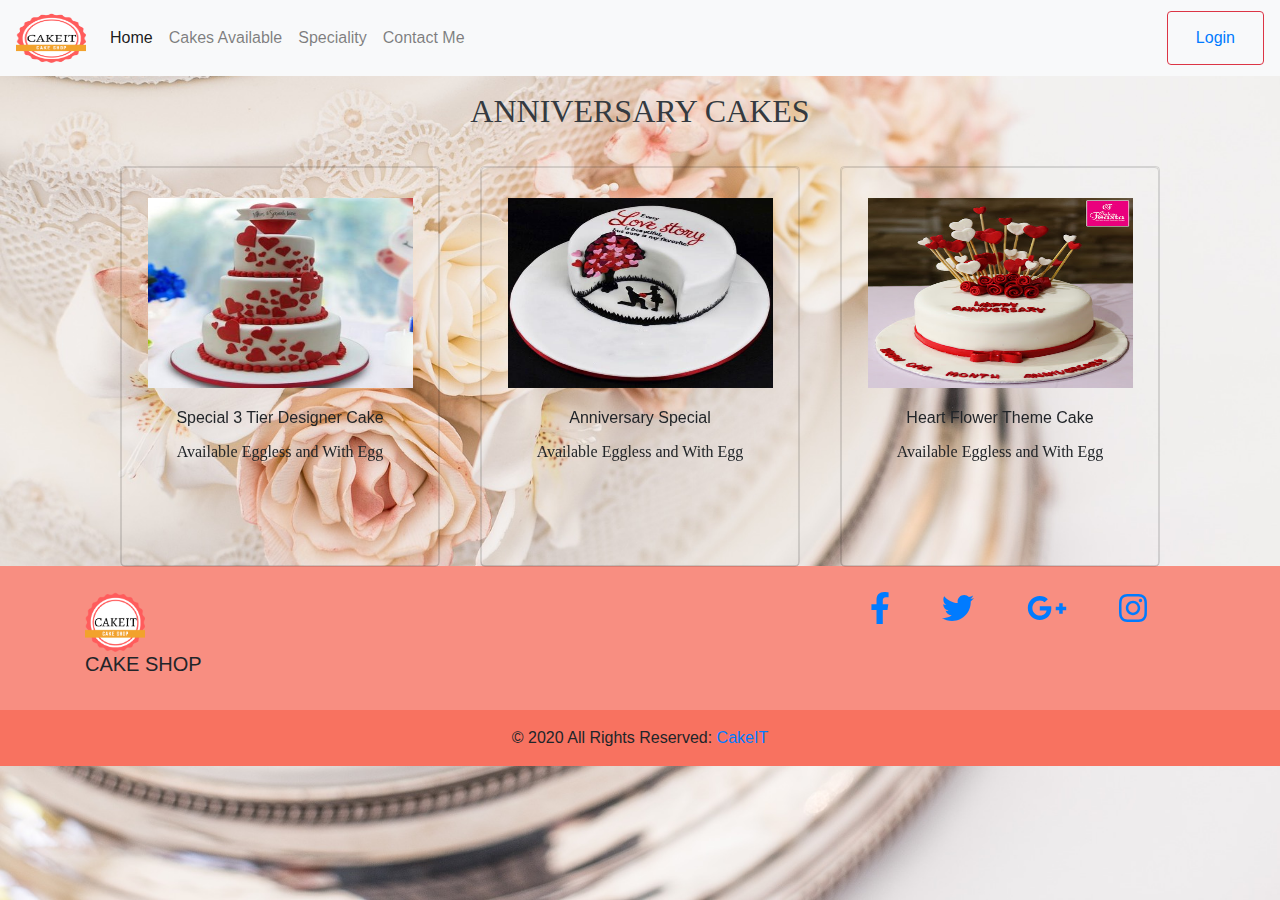
<file: Aniversary.html>
<!doctype html>
<head>
    <title>
     Cakes Available
    </title>
    <link rel="stylesheet" href="css/bootstrap.min.css">
        <link href="style.css" rel="stylesheet">
        <script src="js/jquery.js"></script>
        <script src="js/bootstrap.min.js"></script>
        <script src="js/all.min.js"></script>
        
</head>
<body>
  <div>
    <nav class="navbar navbar-expand-lg navbar-light bg-light m-auto  ">
        
            <a class="navbar-brand" href="#">
             <img src="logo.png" alt="Logo" style="height:50px; width: 70px;">
           </a>
           
        
        <button class="navbar-toggler" type="button" data-toggle="collapse" data-target="#navbarSupportedContent" aria-controls="navbarSupportedContent" aria-expanded="false" aria-label="Toggle navigation">
          <span class="navbar-toggler-icon"></span>
        </button>
      
        <div class="collapse navbar-collapse" id="navbarSupportedContent">
          <ul class="navbar-nav mr-auto">
            <li class="nav-item active">
              <a class="nav-link" href="index.html">Home <span class="sr-only">(current)</span></a>
            </li>
            
            <li class="nav-item">
            <div class="dropdown">
              <button class="dropbtn"><a class="nav-link" href="Cakes Available.html">Cakes Available</a></button>
             
              <div class="dropdown-content">
              
                <button class="dropbtn"><a class="nav" href="Cakes Available.html">Cakes Flavor</a></button>
                <ul>
                <a href="BlackForest.html">Black Forest</a>
                <a href="Ultimate Chocolate.html">Simple Chocolate</a>
                <a href="Rainbow.html">Rainbow Cake</a>
                <a href="Cupcakes.html">Cupcake</a>
                <a href="Floral.html">Floral Cake</a>
                <a href="Cakes.html">Cakes</a>
              </ul>
        
              <button class="dropbtn"><a class="nav" href="Cakes Available.html">Occasion</a></button>
              <ul>
                <a href="Birthday.html">Birthday</a>
                <a href="Aniversary.html">Anniversary</a>
                <a href="congratulation.html">Congratulations</a>
              </ul>
             
              </div>

            
          </div>
            </li>
            <li class="nav-item">
                <a class="nav-link" href="speciality.html">Speciality</a>
              </li>
              <li class="nav-item ">
                <a class="nav-link" href="contactme.html">Contact Me <span class="sr-only">(current)</span></a>
              </li>
              
            
            
          </ul>
          <form class="form-inline my-2 my-lg-0">
            
            <button class="btn btn-outline-danger my-2 my-sm-0" > <a class="nav-link" href="login.html">Login</a></button>
          </form>
        </div>
        
      </nav>
      
</div>
<h2 class="text-center  text-dark mt-3"><p>ANNIVERSARY CAKES</p></h2>
    <div class="Our_container">
      <div class="row">
          <div class="card-deck">

            <div class="col-md-4 col-sm-6 col-xs-12">
              <div class="card">
                <div class="card-inner">
                  <div class="card-front">
                    <img class="Our_card-img-top" src="cake/Anniversary/3 Tier Designer Cake.jpg"  width="265" height="190" alt="...">
                      <div class="card-body">
                        <h5 class="card-title">Special 3 Tier Designer Cake</h5>
                        <p class="card-text"> Available Eggless and With Egg</p><br>
                      </div>
                  </div>

                  <div class="card-back">
                    <img class="Our_card-img-top" src="cake/Anniversary/3 Tier Designer Cake.jpg"  width="265" height="190" alt="...">
                      <div class="card-body">
                        <h5 class="card-title">Special 3 Tier Designer Cake</h5>
                        <p class="card-text">Eggless:Rs.750<br>
                          With Egg:Rs.800
                        </p>
                      <div class="center"><button type="button" class="btn btn-primary">Order Now</button></div>
                      </div>
                  </div>
                </div> 
              </div> 
            </div>

              
            <div class="col-md-4 col-sm-6 col-xs-12">
              <div class="card">
                <div class="card-inner">
                  <div class="card-front">
                    <img class="Our_card-img-top" src="cake/Anniversary/Anniversary Special.jpg"  width="265" height="190" alt="...">
                      <div class="card-body">
                        <h5 class="card-title">Anniversary Special</h5>
                        <p class="card-text">Available Eggless and With Egg</p><br>
                      </div>
                  </div>

                  <div class="card-back">
                    <img class="Our_card-img-top" src="cake/Anniversary/Anniversary Special.jpg"  width="265" height="190" alt="...">
                      <div class="card-body">
                        <h5 class="card-title">Anniversary Special</h5>
                        <p class="card-text">Eggless:Rs.650<br>
                            With Egg:Rs.700
                        </p>
                      <div class="center"><button type="button" class="btn btn-primary">Order Now</button></div>
                      </div>
                  </div>
                </div> 
              </div> 
            </div>

            
            <div class="col-md-4 col-sm-6 col-xs-12">
                <div class="card">
                  <div class="card-inner">
                    <div class="card-front">
                      <img class="Our_card-img-top" src="cake/Anniversary/Heart Flower Theme Cake.jpg"  width="265" height="190"  alt="...">
                        <div class="card-body">
                          <h5 class="card-title">Heart Flower Theme Cake</h5>
                          <p class="card-text">Available Eggless and With Egg</p><br>
                        </div>
                    </div>
  
                    <div class="card-back">
                      <img class="Our_card-img-top" src="cake/Anniversary/Heart Flower Theme Cake.jpg"  width="265" height="190" alt="...">
                        <div class="card-body">
                          <h5 class="card-title">Heart Flower Theme Caket</h5>
                          <p class="card-text">Eggless:Rs.650<br>
                              With Egg:Rs.700
                          </p>
                        <div class="center"><button type="button" class="btn btn-primary">Order Now</button></div>
                        </div>
                    </div>
                  </div> 
                </div> 
              </div>
  
        
            
          </div>   
      </div>
      </div>






      <footer class="page-footer font-small cyan darken-3" style="background-color:rgb(248, 142, 129);">

  
        <div class="container">
          <div class="row">
            
            <div class="column">
            <div class="col-md-12 py-3">
              <img src="logo.png" width="60px" height="60px"><br>
              <h5>CAKE SHOP</h5>
            </div>
            </div>
            <div class="column">
            <div class="col-md-12 py-3">
              
              <div class="float-right">
      
               
                <a class="fb-ic">
                 
                  <a href="https://www.facebook.com/"><i class="fab fa-facebook-f fa-lg white-text mr-md-5 mr-3 fa-2x"> </i></a>
                </a>
                
                <a class="tw-ic">
                <a href="https://twitter.com/"><i class="fab fa-twitter fa-lg white-text mr-md-5 mr-3 fa-2x"> </i></a>
                </a>
                
                <a class="gplus-ic">
                 <a href="https://google.com"><i class="fab fa-google-plus-g fa-lg white-text mr-md-5 mr-3 fa-2x"> </i></a>
                </a>
                
               
                <a class="ins-ic">
                  <a href="https://www.instagram.com/"><i class="fab fa-instagram fa-lg white-text mr-md-5 mr-3 fa-2x"> </i></a>
                </a>
                
              </div>
            </div>
          </div>
          
        </div>
        </div>
        
      <div style="background-color: rgb(248, 114, 96);">
        
        <div class="footer-copyright text-center py-3">© 2020 All Rights Reserved:
          <a href="index.html">CakeIT</a>
        </div>
        
      </div>
      </footer>
      
      
      </body>
      </html>
</file>
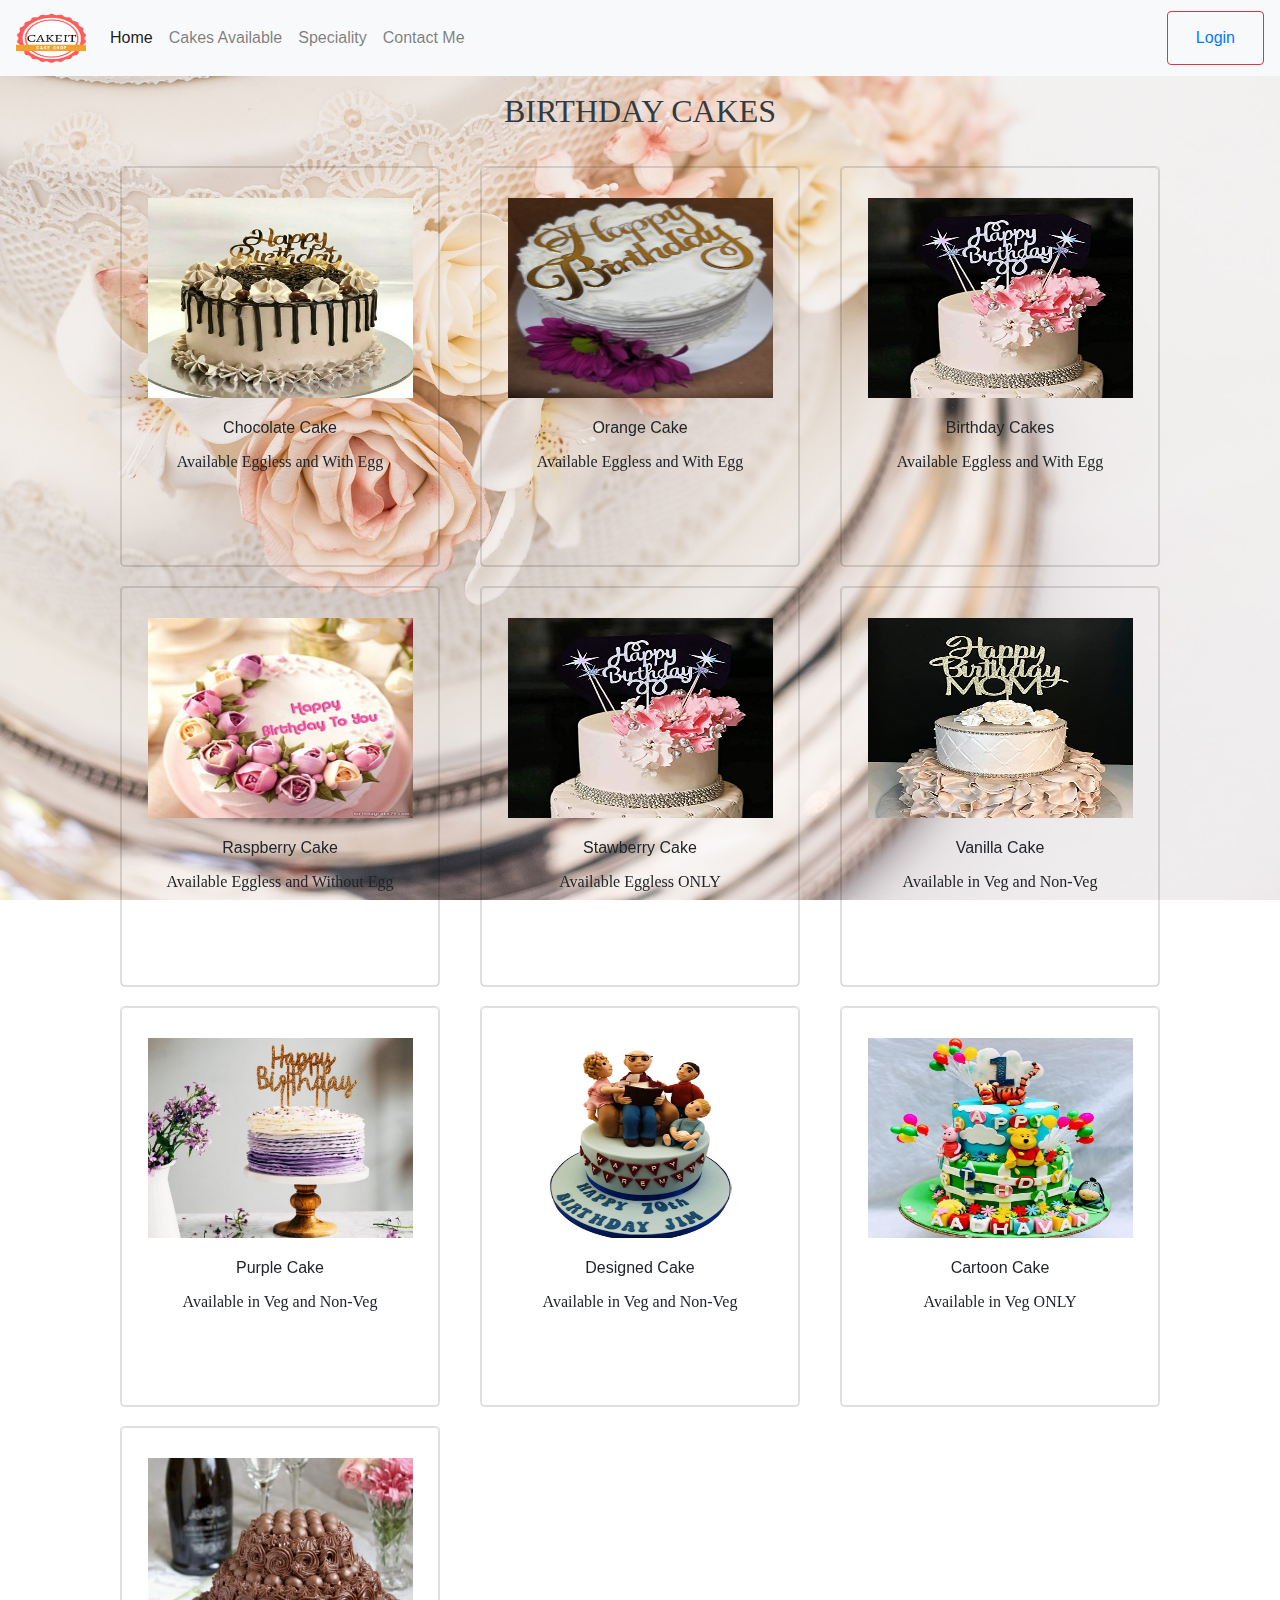
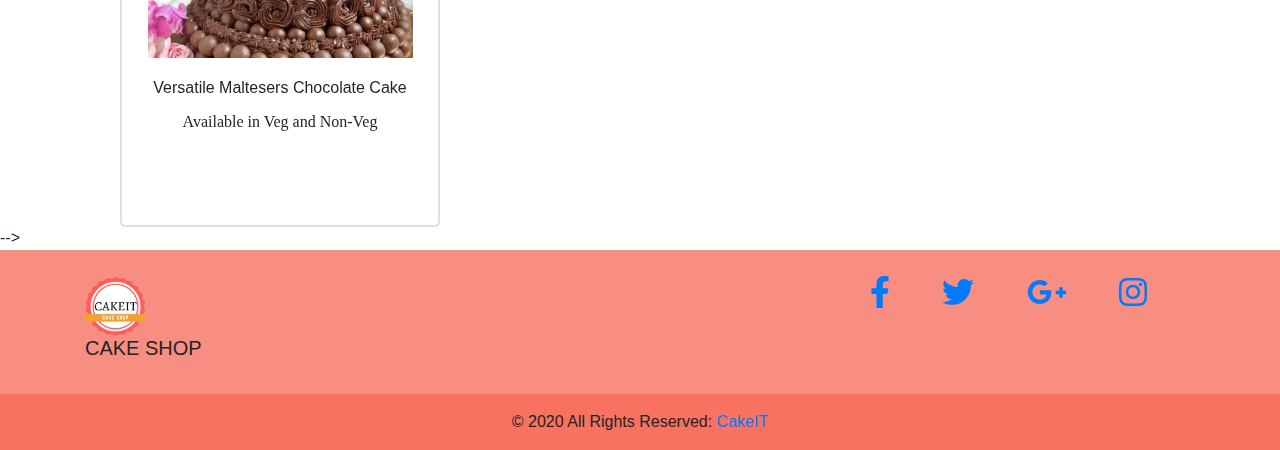
<file: Birthday.html>
<!doctype html>
<head>
    <title>
     Cakes Available
    </title>
    <link rel="stylesheet" href="css/bootstrap.min.css">
        <link href="style.css" rel="stylesheet">
        <script src="js/jquery.js"></script>
        <script src="js/bootstrap.min.js"></script>
        <script src="js/all.min.js"></script>
        
</head>
<body>
  <div>
    <nav class="navbar navbar-expand-lg navbar-light bg-light m-auto  ">
        
            <a class="navbar-brand" href="#">
             <img src="logo.png" alt="Logo" style="height:50px; width: 70px;">
           </a>
           
        
        <button class="navbar-toggler" type="button" data-toggle="collapse" data-target="#navbarSupportedContent" aria-controls="navbarSupportedContent" aria-expanded="false" aria-label="Toggle navigation">
          <span class="navbar-toggler-icon"></span>
        </button>
      
        <div class="collapse navbar-collapse" id="navbarSupportedContent">
          <ul class="navbar-nav mr-auto">
            <li class="nav-item active">
              <a class="nav-link" href="index.html">Home <span class="sr-only">(current)</span></a>
            </li>
            
            <li class="nav-item">
            <div class="dropdown">
              <button class="dropbtn"><a class="nav-link" href="Cakes Available.html">Cakes Available</a></button>
             
              <div class="dropdown-content">
              
                <button class="dropbtn"><a class="nav" href="Cakes Available.html">Cakes Flavor</a></button>
                <ul>
                <a href="BlackForest.html">Black Forest</a>
                <a href="Ultimate Chocolate.html">Simple Chocolate</a>
                <a href="Rainbow.html">Rainbow Cake</a>
                <a href="Cupcakes.html">Cupcake</a>
                <a href="Floral.html">Floral Cake</a>
                <a href="Cakes.html">Cakes</a>
              </ul>
        
              <button class="dropbtn"><a class="nav" href="Cakes Available.html">Occasion</a></button>
              <ul>
                <a href="Birthday.html">Birthday</a>
                <a href="Aniversary.html">Anniversary</a>
                <a href="congratulation.html">Congratulations</a>
              </ul>
             
              </div>

            
          </div>
            </li>
            <li class="nav-item">
                <a class="nav-link" href="speciality.html">Speciality</a>
              </li>
              <li class="nav-item ">
                <a class="nav-link" href="contactme.html">Contact Me <span class="sr-only">(current)</span></a>
              </li>
              
            
            
          </ul>
          <form class="form-inline my-2 my-lg-0">
            
            <button class="btn btn-outline-danger my-2 my-sm-0" > <a class="nav-link" href="login.html">Login</a></button>
          </form>
        </div>
        
      </nav>
      
</div>
<h2 class="text-center  text-dark mt-3"><p>BIRTHDAY CAKES</p></h2>
    <div class="Our_container">
      <div class="row">
          <div class="card-deck">

            <div class="col-md-4 col-sm-6 col-xs-12">
              <div class="card">
                <div class="card-inner">
                  <div class="card-front">
                    <img class="Our_card-img-top" src="cake/Birthday/b2.jpg"  width="265" height="200" alt="...">
                      <div class="card-body">
                        <h5 class="card-title">Chocolate Cake</h5>
                        <p class="card-text"> Available Eggless and With Egg</p><br>
                      </div>
                  </div>

                  <div class="card-back">
                    <img class="Our_card-img-top" src="cake/Birthday/b2.jpg"  width="265" height="200" alt="...">
                      <div class="card-body">
                        <h5 class="card-title">Chocolate Cake</h5>
                        <p class="card-text">Eggless:Rs.750<br>
                          With Egg:Rs.800
                        </p>
                      <div class="center"><button type="button" class="btn btn-primary">Order Now</button></div>
                      </div>
                  </div>
                </div> 
              </div> 
            </div>

              
            <div class="col-md-4 col-sm-6 col-xs-12">
              <div class="card">
                <div class="card-inner">
                  <div class="card-front">
                    <img class="Our_card-img-top" src="cake/Birthday/b3.jpg"  width="265" height="200"  alt="...">
                      <div class="card-body">
                        <h5 class="card-title">Orange Cake</h5>
                        <p class="card-text">Available Eggless and With Egg</p><br>
                      </div>
                  </div>

                  <div class="card-back">
                    <img class="Our_card-img-top" src="cake/Birthday/b3.jpg"  width="265" height="200"  alt="...">
                      <div class="card-body">
                        <h5 class="card-title">Orange Cake</h5>
                        <p class="card-text">Eggless:Rs.650<br>
                            With Egg:Rs.700
                        </p>
                      <div class="center"><button type="button" class="btn btn-primary">Order Now</button></div>
                      </div>
                  </div>
                </div> 
              </div> 
            </div>

            
            <div class="col-md-4 col-sm-6 col-xs-12">
                <div class="card">
                  <div class="card-inner">
                    <div class="card-front">
                      <img class="Our_card-img-top" src="cake/Birthday/b4.jpg"  width="265" height="200"  alt="...">
                        <div class="card-body">
                          <h5 class="card-title"> Birthday Cakes</h5>
                          <p class="card-text">Available Eggless and With Egg</p><br>
                        </div>
                    </div>
  
                    <div class="card-back">
                      <img class="Our_card-img-top" src="cake/Birthday/b4.jpg"  width="265" height="200" alt="...">
                        <div class="card-body">
                          <h5 class="card-title">Birthday Cake</h5>
                          <p class="card-text">Eggless:Rs.75<br>
                              With Egg:Rs.90
                          </p>
                        <div class="center"><button type="button" class="btn btn-primary">Order Now</button></div>
                        </div>
                    </div>
                  </div> 
                </div> 
              </div>
  
        
            <div class="col-md-4 col-sm-6 col-xs-12">
              <div class="card">
                <div class="card-inner">
                  <div class="card-front">
                    <img class="Our_card-img-top" src="cake/Birthday/b1.jpg"  width="265" height="200" alt="...">
                      <div class="card-body">
                        <h5 class="card-title">Raspberry Cake</h5>
                        <p class="card-text">Available Eggless and Without Egg</p><br>
                      </div>
                  </div>

                  <div class="card-back">
                    <img class="Our_card-img-top" src="cake/Birthday/b1.jpg"  width="265" height="200" alt="...">
                      <div class="card-body">
                        <h5 class="card-title">Raspberry Cake</h5>
                        <h5 class="card-title"></h5>
                        <p class="card-text">Eggless:Rs.650<br>
                            With Egg:Rs.700
                        </p>          
                        <div class="center"><button type="button" class="btn btn-primary">Order Now</button></div>
                      </div>
                  </div>
                </div> 
              </div> 
            </div>
        


            <div class="col-md-4 col-sm-6 col-xs-12">
              <div class="card">
                <div class="card-inner">
                  <div class="card-front">
                    <img class="Our_card-img-top" src="cake/Birthday/b4.jpg"  width="265" height="200" alt="...">
                      <div class="card-body">
                        <h5 class="card-title">Stawberry Cake</h5>
                        <p class="card-text">Available Eggless ONLY</p><br>
                      </div>
                  </div>

                  <div class="card-back">
                    <img class="Our_card-img-top" src="cake/Birthday/b4.jpg"  width="265" height="200"  alt="...">
                      <div class="card-body">
                        <h5 class="card-title">Strawberry Cake</h5>
                        <h5 class="card-title"></h5>
                        <p class="card-text">Eggless:Rs.650<br>
                            Without Egg:NOT Available
                        </p>                      
                        <div class="center"><button type="button" class="btn btn-primary">Order Now</button></div>
                      </div>
                  </div>
                </div> 
              </div> 
            </div>
        


            <div class="col-md-4 col-sm-6 col-xs-12">
              <div class="card">
                <div class="card-inner">
                  <div class="card-front">
                    <img class="Our_card-img-top" src="cake/Birthday/b5.jpg"  width="265" height="200" alt="...">
                      <div class="card-body">
                        <h5 class="card-title">Vanilla Cake</h5>
                        <p class="card-text">Available in Veg and Non-Veg</p><br>
                      </div>
                  </div>

                  <div class="card-back">
                    <img class="Our_card-img-top" src="cake/Birthday/b5.jpg"  width="265" height="200"  alt="...">
                      <div class="card-body">
                        <h5 class="card-title">Vanilla Cake</h5>
                        <h5 class="card-title"></h5>
                        <p class="card-text">Veg:Rs.650<br>
                            Non-Veg:Rs.700
                        </p>                      
                        <div class="center"><button type="button" class="btn btn-primary">Order Now</button></div>
                      </div>
                  </div>
                </div> 
              </div> 
            </div>
        


            <div class="col-md-4 col-sm-6 col-xs-12">
              <div class="card">
                <div class="card-inner">
                  <div class="card-front">
                    <img class="Our_card-img-top" src="cake/Birthday/b6.jpg"  width="265" height="200" alt="...">
                      <div class="card-body">
                        <h5 class="card-title">Purple Cake</h5>
                        <p class="card-text">Available in Veg and Non-Veg</p><br>
                      </div>
                  </div>

                  <div class="card-back">
                    <img class="Our_card-img-top" src="cake/Birthday/b6.jpg"  width="265" height="200" alt="...">
                      <div class="card-body">
                        <h5 class="card-title">Purple Cake</h5>
                        <h5 class="card-title"></h5>
                        <p class="card-text">Veg:Rs.655<br>
                            Non-Veg:Rs.670
                        </p>                      
                        <div class="center"><button type="button" class="btn btn-primary">Order Now</button></div>
                      </div>
                  </div>
                </div> 
              </div> 
            </div>


            <div class="col-md-4 col-sm-6 col-xs-12">
              <div class="card">
                <div class="card-inner">
                  <div class="card-front">
                    <img class="Our_card-img-top" src="cake/Birthday/b7.jpg"  width="265" height="200"  alt="...">
                      <div class="card-body">
                        <h5 class="card-title">Designed Cake</h5>
                        <p class="card-text">Available in Veg and Non-Veg</p><br>
                      </div>
                  </div>

                  <div class="card-back">
                    <img class="Our_card-img-top" src="cake/Birthday/b7.jpg"  width="265" height="200" alt="...">
                      <div class="card-body">
                        <h5 class="card-title"> Designed Cake</h5>
                        <h5 class="card-title"></h5>
                        <p class="card-text">Veg:Rs.650<br>
                            Non-Veg:Rs.700
                        </p>                     
                         <div class="center"><button type="button" class="btn btn-primary">Order Now</button></div>
                      </div>
                  </div>
                </div> 
              </div> 
            </div>



            <div class="col-md-4 col-sm-6 col-xs-12">
              <div class="card">
                <div class="card-inner">
                  <div class="card-front">
                    <img class="Our_card-img-top" src="cake/Birthday/b8.jpeg"  width="265" height="200"  alt="...">
                      <div class="card-body">
                        <h5 class="card-title">Cartoon Cake</h5>
                        <p class="card-text">Available in Veg ONLY</p><br>
                      </div>
                  </div>

                  <div class="card-back">
                    <img class="Our_card-img-top" src="cake/Birthday/b8.jpeg"  width="265" height="200" alt="...">
                      <div class="card-body">
                        <h5 class="card-title">Carteeon Cake</h5>
                        <h5 class="card-title"></h5>
                        <p class="card-text">Veg:Rs.850<br>
                            Non-Veg:NOT Available
                        </p>                      
                        <div class="center"><button type="button" class="btn btn-primary">Order Now</button></div>
                      </div>
                  </div>
                </div> 
              </div> 
            </div>





            <div class="col-md-4 col-sm-6 col-xs-12">
              <div class="card">
                <div class="card-inner">
                  <div class="card-front">
                    <img class="Our_card-img-top" src="cake/Chocolate/Versatile Maltesers Chocolate Cake.jpeg"  width="265" height="200" alt="...">
                      <div class="card-body">
                        <h5 class="card-title">Versatile Maltesers Chocolate Cake</h5>
                        <p class="card-text">Available in Veg and Non-Veg</p><br>
                      </div>
                  </div>

                  <div class="card-back">
                    <img class="Our_card-img-top" src="cake/Chocolate/Versatile Maltesers Chocolate Cake.jpeg"  width="265" height="200" alt="...">
                      <div class="card-body">
                        <h5 class="card-title">Versatile Maltesers Chocolate Cake</h5>
                        <h5 class="card-title"></h5>
                        <p class="card-text">Veg:Rs.650<br>
                            Non-Veg:Rs.700
                        </p>                      
                        <div class="center"><button type="button" class="btn btn-primary">Order Now</button></div>
                      </div>
                  </div>
                </div> 
              </div> 
            </div>



            


          </div>   
      </div>
      </div>
-->





<footer class="page-footer font-small cyan darken-3" style="background-color:rgb(248, 142, 129);">

  
  <div class="container">
    <div class="row">
      
      <div class="column">
      <div class="col-md-12 py-3">
        <img src="logo.png" width="60px" height="60px"><br>
        <h5>CAKE SHOP</h5>
      </div>
      </div>
      <div class="column">
      <div class="col-md-12 py-3">
        
        <div class="float-right">

         
          <a class="fb-ic">
           
            <a href="https://www.facebook.com/"><i class="fab fa-facebook-f fa-lg white-text mr-md-5 mr-3 fa-2x"> </i></a>
          </a>
          
          <a class="tw-ic">
          <a href="https://twitter.com/"><i class="fab fa-twitter fa-lg white-text mr-md-5 mr-3 fa-2x"> </i></a>
          </a>
          
          <a class="gplus-ic">
           <a href="https://google.com"><i class="fab fa-google-plus-g fa-lg white-text mr-md-5 mr-3 fa-2x"> </i></a>
          </a>
          
         
          <a class="ins-ic">
            <a href="https://www.instagram.com/"><i class="fab fa-instagram fa-lg white-text mr-md-5 mr-3 fa-2x"> </i></a>
          </a>
          
        </div>
      </div>
    </div>
    
  </div>
  </div>
  
<div style="background-color: rgb(248, 114, 96);">
  
  <div class="footer-copyright text-center py-3">© 2020 All Rights Reserved:
    <a href="index.html">CakeIT</a>
  </div>
  
</div>
</footer>

</body>
</html>
</file>
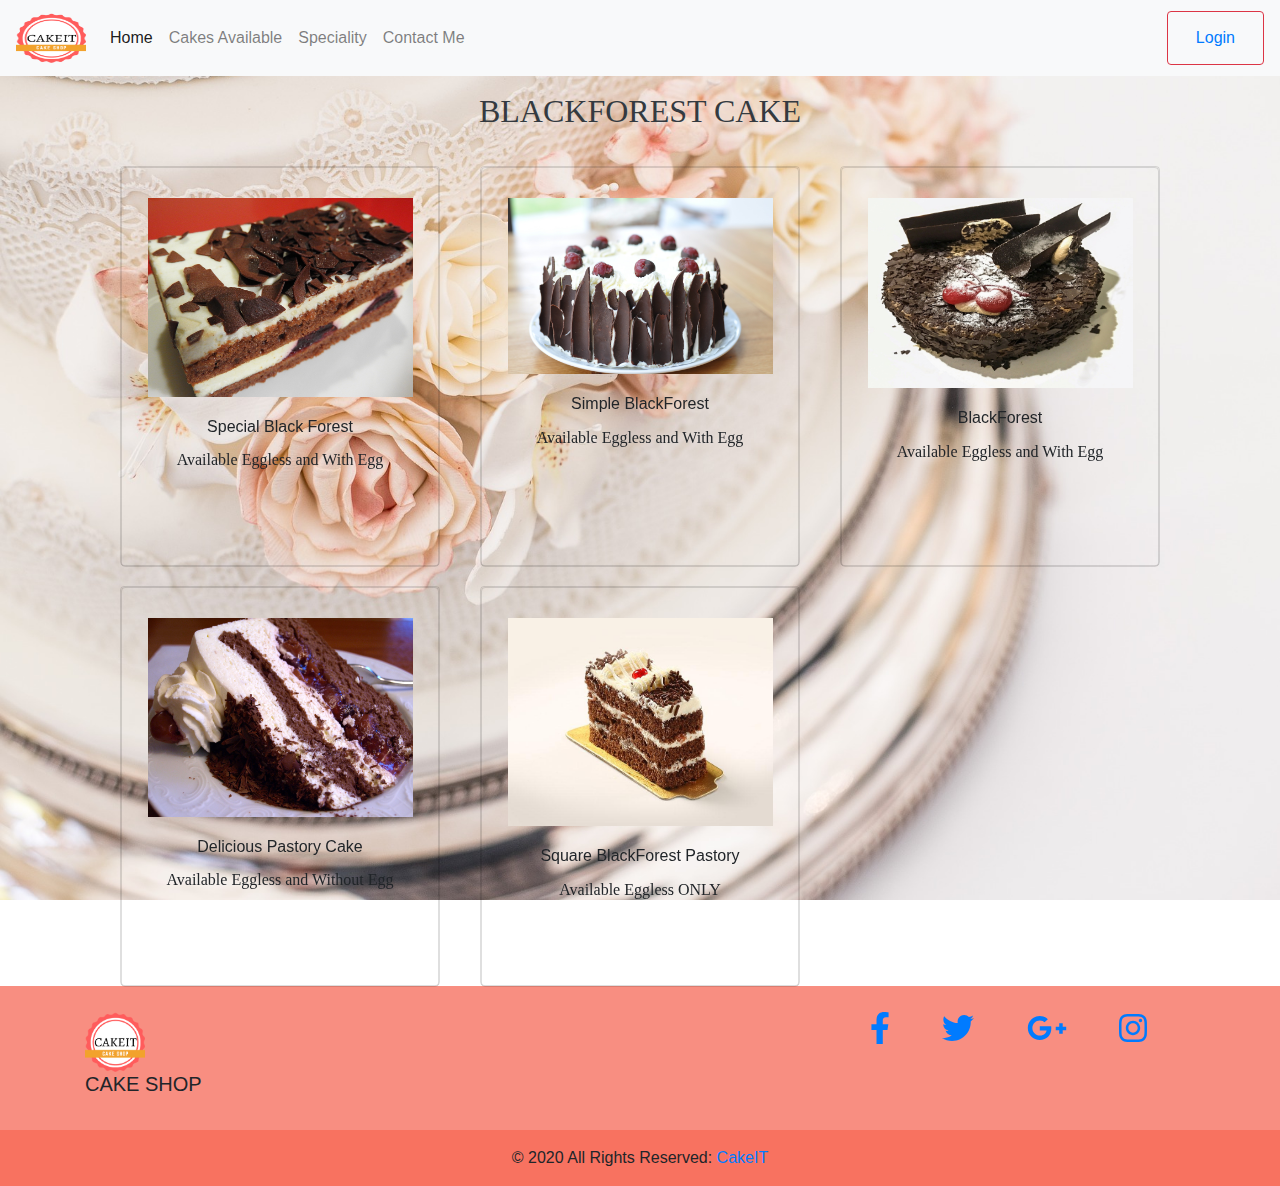
<file: BlackForest.html>
<!doctype html>
<head>
    <title>
     Cakes Available
    </title>
    <link rel="stylesheet" href="css/bootstrap.min.css">
        <link href="style.css" rel="stylesheet">
        <script src="js/jquery.js"></script>
        <script src="js/bootstrap.min.js"></script>
        <script src="js/all.min.js"></script>
        
</head>
<body>
  <div>
    <nav class="navbar navbar-expand-lg navbar-light bg-light m-auto  ">
        
            <a class="navbar-brand" href="#">
             <img src="logo.png" alt="Logo" style="height:50px; width: 70px;">
           </a>
           
        
        <button class="navbar-toggler" type="button" data-toggle="collapse" data-target="#navbarSupportedContent" aria-controls="navbarSupportedContent" aria-expanded="false" aria-label="Toggle navigation">
          <span class="navbar-toggler-icon"></span>
        </button>
      
        <div class="collapse navbar-collapse" id="navbarSupportedContent">
          <ul class="navbar-nav mr-auto">
            <li class="nav-item active">
              <a class="nav-link" href="index.html">Home <span class="sr-only">(current)</span></a>
            </li>
            
            <li class="nav-item">
            <div class="dropdown">
              <button class="dropbtn"><a class="nav-link" href="Cakes Available.html">Cakes Available</a></button>
             
              <div class="dropdown-content">
              
                <button class="dropbtn"><a class="nav" href="Cakes Available.html">Cakes Flavor</a></button>
                <ul>
                <a href="BlackForest.html">Black Forest</a>
                <a href="Ultimate Chocolate.html">Simple Chocolate</a>
                <a href="Rainbow.html">Rainbow Cake</a>
                <a href="Cupcakes.html">Cupcake</a>
                <a href="Floral.html">Floral Cake</a>
                <a href="Cakes.html">Cakes</a>
              </ul>
        
              <button class="dropbtn"><a class="nav" href="Cakes Available.html">Occasion</a></button>
              <ul>
                <a href="Birthday.html">Birthday</a>
                <a href="Aniversary.html">Anniversary</a>
                <a href="congratulation.html">Congratulations</a>
              </ul>
             
              </div>

            
          </div>
            </li>
            <li class="nav-item">
                <a class="nav-link" href="speciality.html">Speciality</a>
              </li>
              <li class="nav-item ">
                <a class="nav-link" href="contactme.html">Contact Me <span class="sr-only">(current)</span></a>
              </li>
              
            
            
          </ul>
          <form class="form-inline my-2 my-lg-0">
            
            <button class="btn btn-outline-danger my-2 my-sm-0" > <a class="nav-link" href="login.html">Login</a></button>
          </form>
        </div>
        
      </nav>
      
</div>
    <h2 class="text-center  text-dark mt-3"><p>BLACKFOREST CAKE</p></h2>
    <div class="Our_container">
      <div class="row">
          <div class="card-deck">

            <div class="col-md-4 col-sm-6 col-xs-12">
              <div class="card">
                <div class="card-inner">
                  <div class="card-front">
                    <img class="Our_card-img-top" src="cake/BlackForest/b2.jpg"  width="265"  alt="...">
                      <div class="card-body">
                        <h5 class="card-title">Special Black Forest</h5>
                        <p class="card-text"> Available Eggless and With Egg</p><br>
                      </div>
                  </div>

                  <div class="card-back">
                    <img class="Our_card-img-top" src="cake/BlackForest/b2.jpg"  width="265"  alt="...">
                      <div class="card-body">
                        <h5 class="card-title">Special Black Forest</h5>
                        <p class="card-text">Eggless:Rs.750<br>
                          With Egg:Rs.800
                        </p>
                      <div class="center"><button type="button" class="btn btn-primary">Order Now</button></div>
                      </div>
                  </div>
                </div> 
              </div> 
            </div>

              
            <div class="col-md-4 col-sm-6 col-xs-12">
              <div class="card">
                <div class="card-inner">
                  <div class="card-front">
                    <img class="Our_card-img-top" src="cake/BlackForest/b4.jpg"  width="265"  alt="...">
                      <div class="card-body">
                        <h5 class="card-title">Simple BlackForest</h5>
                        <p class="card-text">Available Eggless and With Egg</p><br>
                      </div>
                  </div>

                  <div class="card-back">
                    <img class="Our_card-img-top" src="cake/BlackForest/b4.jpg"  width="265"  alt="...">
                      <div class="card-body">
                        <h5 class="card-title">Simple BlackForest</h5>
                        <p class="card-text">Eggless:Rs.650<br>
                            With Egg:Rs.700
                        </p>
                      <div class="center"><button type="button" class="btn btn-primary">Order Now</button></div>
                      </div>
                  </div>
                </div> 
              </div> 
            </div>

            
            <div class="col-md-4 col-sm-6 col-xs-12">
                <div class="card">
                  <div class="card-inner">
                    <div class="card-front">
                      <img class="Our_card-img-top" src="cake/BlackForest/b5.jpg"  width="265" height="190"  alt="...">
                        <div class="card-body">
                          <h5 class="card-title"> BlackForest</h5>
                          <p class="card-text">Available Eggless and With Egg</p><br>
                        </div>
                    </div>
  
                    <div class="card-back">
                      <img class="Our_card-img-top" src="cake/BlackForest/b5.jpg"  width="265" height="190" alt="...">
                        <div class="card-body">
                          <h5 class="card-title">Simple BlackForest</h5>
                          <p class="card-text">Eggless:Rs.650<br>
                              With Egg:Rs.700
                          </p>
                        <div class="center"><button type="button" class="btn btn-primary">Order Now</button></div>
                        </div>
                    </div>
                  </div> 
                </div> 
              </div>
  
        
            <div class="col-md-4 col-sm-6 col-xs-12">
              <div class="card">
                <div class="card-inner">
                  <div class="card-front">
                    <img class="Our_card-img-top" src="cake/BlackForest/b3.jpg"  width="265"  alt="...">
                      <div class="card-body">
                        <h5 class="card-title">Delicious Pastory Cake</h5>
                        <p class="card-text">Available Eggless and Without Egg</p><br>
                      </div>
                  </div>

                  <div class="card-back">
                    <img class="Our_card-img-top" src="cake/BlackForest/b3.jpg"  width="265"  alt="...">
                      <div class="card-body">
                        <h5 class="card-title">Delicious Pastory Cake</h5>
                        <h5 class="card-title"></h5>
                        <p class="card-text">Eggless:Rs.650<br>
                            With Egg:Rs.700
                        </p>          
                        <div class="center"><button type="button" class="btn btn-primary">Order Now</button></div>
                      </div>
                  </div>
                </div> 
              </div> 
            </div>
        


            <div class="col-md-4 col-sm-6 col-xs-12">
              <div class="card">
                <div class="card-inner">
                  <div class="card-front">
                    <img class="Our_card-img-top" src="cake/BlackForest/b6.jpg"  width="265"  alt="...">
                      <div class="card-body">
                        <h5 class="card-title">Square BlackForest Pastory</h5>
                        <p class="card-text">Available Eggless ONLY</p><br>
                      </div>
                  </div>

                  <div class="card-back">
                    <img class="Our_card-img-top" src="c7.jpg"  width="265"  alt="...">
                      <div class="card-body">
                        <h5 class="card-title">Square BlackForest Pastory</h5>
                        <h5 class="card-title"></h5>
                        <p class="card-text">Eggless:Rs.650<br>
                            Without Egg:NOT Available
                        </p>                      
                        <div class="center"><button type="button" class="btn btn-primary">Order Now</button></div>
                      </div>
                  </div>
                </div> 
              </div> 
            </div>
        





          </div>   
      </div>
      </div>






      <footer class="page-footer font-small cyan darken-3" style="background-color:rgb(248, 142, 129);">

  
        <div class="container">
          <div class="row">
            
            <div class="column">
            <div class="col-md-12 py-3">
              <img src="logo.png" width="60px" height="60px"><br>
              <h5>CAKE SHOP</h5>
            </div>
            </div>
            <div class="column">
            <div class="col-md-12 py-3">
              
              <div class="float-right">
      
               
                <a class="fb-ic">
                 
                  <a href="https://www.facebook.com/"><i class="fab fa-facebook-f fa-lg white-text mr-md-5 mr-3 fa-2x"> </i></a>
                </a>
                
                <a class="tw-ic">
                <a href="https://twitter.com/"><i class="fab fa-twitter fa-lg white-text mr-md-5 mr-3 fa-2x"> </i></a>
                </a>
                
                <a class="gplus-ic">
                 <a href="https://google.com"><i class="fab fa-google-plus-g fa-lg white-text mr-md-5 mr-3 fa-2x"> </i></a>
                </a>
                
               
                <a class="ins-ic">
                  <a href="https://www.instagram.com/"><i class="fab fa-instagram fa-lg white-text mr-md-5 mr-3 fa-2x"> </i></a>
                </a>
                
              </div>
            </div>
          </div>
          
        </div>
        </div>
        
      <div style="background-color: rgb(248, 114, 96);">
        
        <div class="footer-copyright text-center py-3">© 2020 All Rights Reserved:
          <a href="index.html">CakeIT</a>
        </div>
        
      </div>
      </footer>
      
      </body>
      </html>
</file>
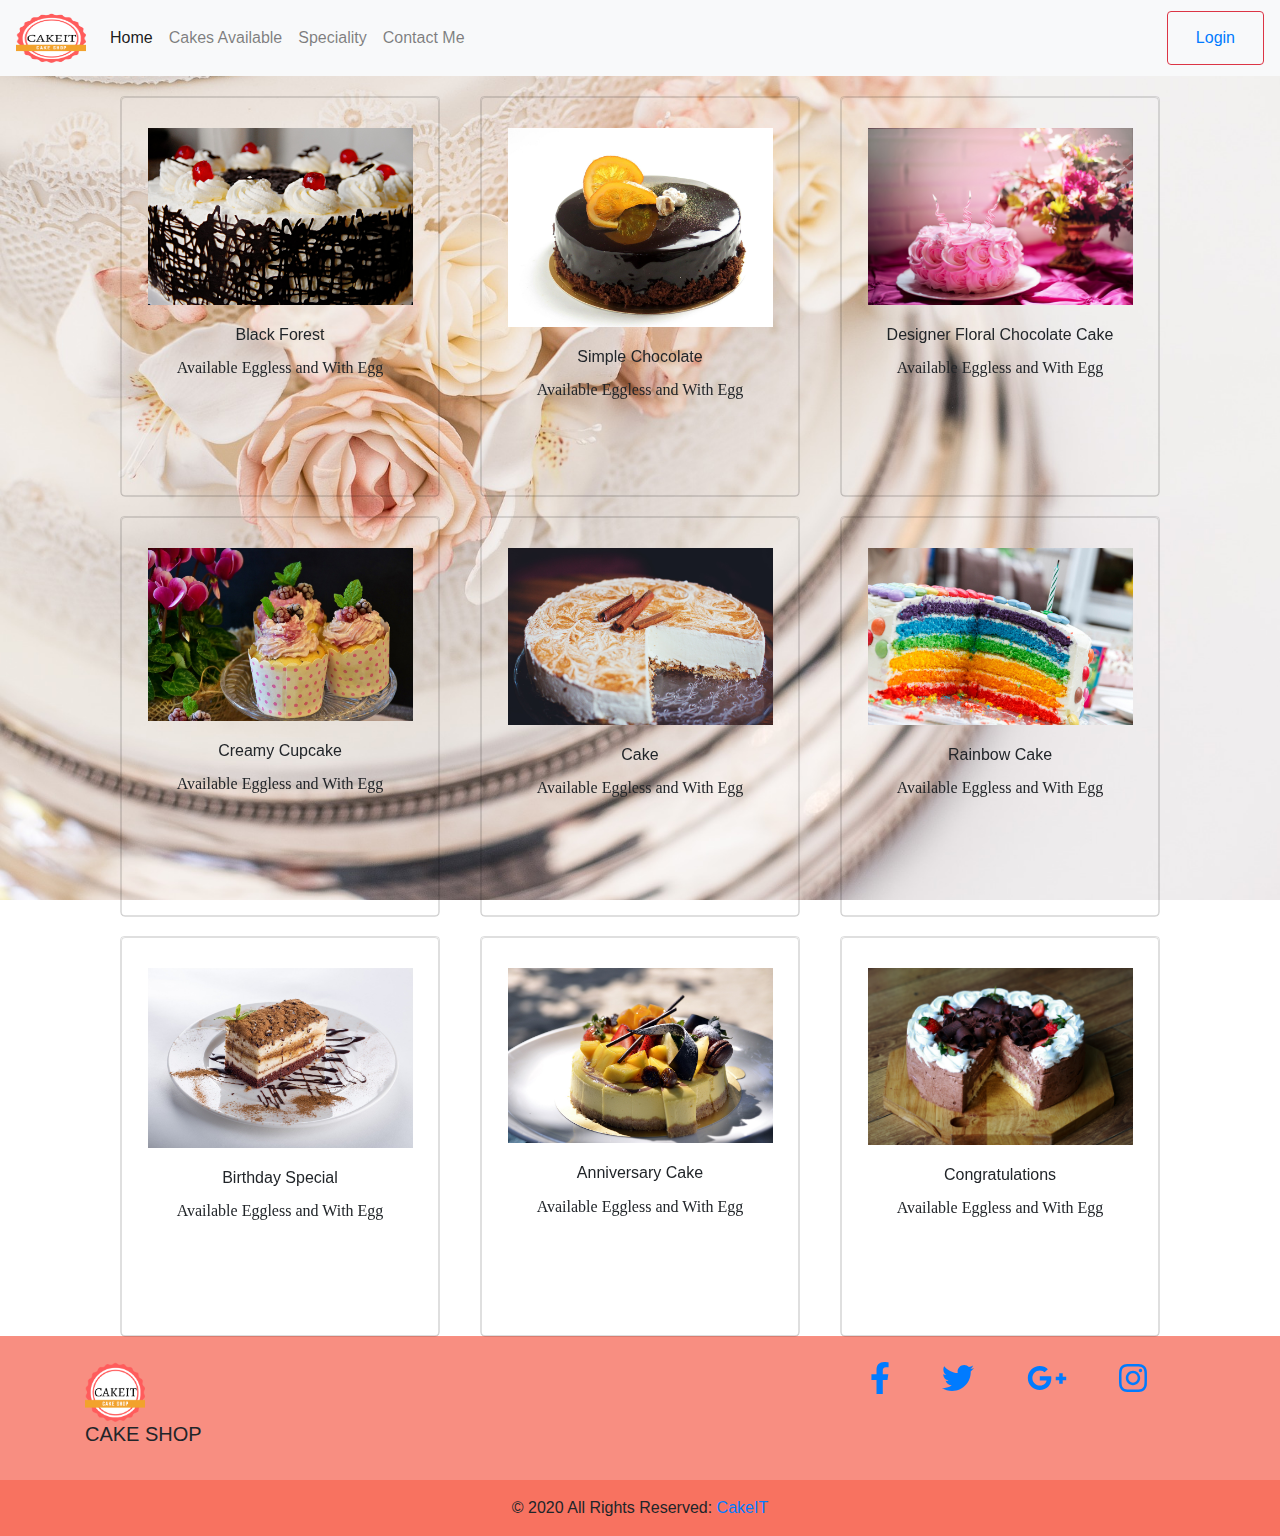
<file: Cakes Available.html>
<!doctype html>
<head>
    <title>
     Cakes Available
    </title>
    <link rel="stylesheet" href="css/bootstrap.min.css">
        <link href="style.css" rel="stylesheet">
        <script src="js/jquery.js"></script>
        <script src="js/bootstrap.min.js"></script>
        <script src="js/all.min.js"></script>
        
</head>
<body>
  <div>
    <nav class="navbar navbar-expand-lg navbar-light bg-light m-auto  ">
        
            <a class="navbar-brand" href="#">
             <img src="logo.png" alt="Logo" style="height:50px; width: 70px;">
           </a>
           
        
        <button class="navbar-toggler" type="button" data-toggle="collapse" data-target="#navbarSupportedContent" aria-controls="navbarSupportedContent" aria-expanded="false" aria-label="Toggle navigation">
          <span class="navbar-toggler-icon"></span>
        </button>
      
        <div class="collapse navbar-collapse" id="navbarSupportedContent">
          <ul class="navbar-nav mr-auto">
            <li class="nav-item active">
              <a class="nav-link" href="index.html">Home <span class="sr-only">(current)</span></a>
            </li>
            
            <li class="nav-item active">
            <div class="dropdown">
              <button class="dropbtn"><a class="nav-link" href="Cakes Available.html">Cakes Available<span class="sr-only">(current)</span></a></button>
             
              <div class="dropdown-content">
              
                <button class="dropbtn"><a class="nav" href="Cakes Available.html">Cakes Flavor</a></button>
                <ul>
                <a href="BlackForest.html">Black Forest</a>
                <a href="Ultimate Chocolate.html">Simple Chocolate</a>
                <a href="Rainbow.html">Rainbow Cake</a>
                <a href="Cupcakes.html">Cupcake</a>
                <a href="Floral.html">Floral Cake</a>
                <a href="Cakes.html">Cakes</a>
              </ul>
        
              <button class="dropbtn"><a class="nav" href="Cakes Available.html">Occasion</a></button>
              <ul>
                <a href="Birthday.html">Birthday</a>
                <a href="Aniversary.html">Anniversary</a>
                <a href="congratulation.html">Congratulations</a>
              </ul>
             
              </div>

            
          </div>
            </li>
            <li class="nav-item">
                <a class="nav-link" href="speciality.html">Speciality</a>
              </li>
              <li class="nav-item ">
                <a class="nav-link" href="contactme.html">Contact Me </a>
              </li>
              
            
            
          </ul>
          <form class="form-inline my-2 my-lg-0">
            
            <button class="btn btn-outline-danger my-2 my-sm-0" > <a class="nav-link" href="login.html">Login</a></button>
          </form>
        </div>
        
      </nav>
      
</div>

    <div class="Our_container">
      <div class="row">
          <div class="card-deck">

            <div class="col-md-4 col-sm-6 col-xs-12">
              <div class="card">
                <div class="card-inner">
                  <div class="card-front">
                    <img class="Our_card-img-top" src="c5.jpg"  width="265"  alt="...">
                      <div class="card-body">
                        <h5 class="card-title">Black Forest</h5>
                        <p class="card-text"> Available Eggless and With Egg</p><br>
                      </div>
                  </div>

                  <div class="card-back">
                    <img class="Our_card-img-top" src="c5.jpg"  width="265"  alt="...">
                      <div class="card-body">
                        <h5 class="card-title">Black Forest</h5>
                        <p class="card-text">Veg:Rs.750<br>
                          Non-Veg:Rs.800
                        </p>
                      <div ><a type="button" class="btn btn-primary"class="center"href="BlackForest.html">Click Here</a></div>
                      </div>
                  </div>
                </div> 
              </div> 
            </div>

              
            <div class="col-md-4 col-sm-6 col-xs-12">
              <div class="card">
                <div class="card-inner">
                  <div class="card-front">
                    <img class="Our_card-img-top" src="c6.jpg"  width="265"  alt="...">
                      <div class="card-body">
                        <h5 class="card-title">Simple Chocolate</h5>
                        <p class="card-text">Available Eggless and With Egg</p><br>
                      </div>
                  </div>

                  <div class="card-back">
                    <img class="Our_card-img-top" src="c6.jpg"  width="265"  alt="...">
                      <div class="card-body">
                        <h5 class="card-title">Simple Chocolate</h5>
                        <p class="card-text">Veg:Rs.650<br>
                            Non-Veg:Rs.700
                        </p>
                        <div ><a type="button" class="btn btn-primary"class="center"href="Ultimate Chocolate.html">Click Here</a></div>
                      </div>
                  </div>
                </div> 
              </div> 
            </div>

            
            <div class="col-md-4 col-sm-6 col-xs-12">
              <div class="card">
                <div class="card-inner">
                  <div class="card-front">
                    <img class="Our_card-img-top" src="c1.jpg"  width="265"  alt="...">
                      <div class="card-body">
                        <h5 class="card-title">Designer Floral Chocolate Cake </h5>
                        <p class="card-text">Available Eggless and With Egg</p><br>
                      </div>
                  </div>

                  <div class="card-back">
                    <img class="Our_card-img-top" src="c1.jpg"  width="265"  alt="...">
                      <div class="card-body">
                        <h5 class="card-title">Designer Floral Chocolate Cake </h5>
                        <h5 class="card-title"></h5>
                        <p class="card-text">Veg:Rs.650<br>
                            Non-Veg:Rs.700
                        </p>
                        <div ><a type="button" class="btn btn-primary"class="center"href="Floral.html">Click Here</a></div>
                      </div>
                  </div>
                </div> 
              </div> 
            </div>
               



            <div class="col-md-4 col-sm-6 col-xs-12">
              <div class="card">
                <div class="card-inner">
                  <div class="card-front">
                    <img class="Our_card-img-top" src="c11.jpg"  width="265"  alt="...">
                      <div class="card-body">
                        <h5 class="card-title">Creamy Cupcake</h5>
                        <p class="card-text">Available Eggless and With Egg</p><br>
                      </div>
                  </div>

                  <div class="card-back">
                    <img class="Our_card-img-top" src="c11.jpg"  width="265"  alt="...">
                      <div class="card-body">
                        <h5 class="card-title">Creamy Cupcake</h5>
                        <h5 class="card-title"></h5>
                        <p class="card-text">Veg:Rs.150<br>
                            Non-Veg:NOT Available
                        </p>                      
                        <div class="center"><button type="button" class="btn btn-primary">Click Here</button></div>
                      </div>
                  </div>
                </div> 
              </div> 
            </div>


            



            <div class="col-md-4 col-sm-6 col-xs-12">
              <div class="card">
                <div class="card-inner">
                  <div class="card-front">
                    <img class="Our_card-img-top" src="c13.jpg"  width="265"  alt="...">
                      <div class="card-body">
                        <h5 class="card-title">Cake</h5>
                        <p class="card-text">Available Eggless and With Egg</p><br>
                      </div>
                  </div>

                  <div class="card-back">
                    <img class="Our_card-img-top" src="c13.jpg"  width="265"  alt="...">
                      <div class="card-body">
                        <h5 class="card-title">Cake</h5>
                        <h5 class="card-title"></h5>
                        <p class="card-text">Veg:Rs.650<br>
                            Non-Veg:Rs.700
                        </p>                      
                        <div ><a type="button" class="btn btn-primary"class="center"href="Ultimate Chocolate.html">Click Here</a></div>
                      </div>
                  </div>
                </div> 
              </div> 
            </div>



            <div class="col-md-4 col-sm-6 col-xs-12">
              <div class="card">
                <div class="card-inner">
                  <div class="card-front">
                    <img class="Our_card-img-top" src="c14.jpg"  width="265"  alt="...">
                      <div class="card-body">
                        <h5 class="card-title">Rainbow Cake</h5>
                        <p class="card-text">Available Eggless and With Egg</p><br>
                      </div>
                  </div>

                  <div class="card-back">
                    <img class="Our_card-img-top" src="c14.jpg"  width="265"  alt="...">
                      <div class="card-body">
                        <h5 class="card-title">Rainbow Cake</h5>
                        <h5 class="card-title"></h5>
                        <p class="card-text">Veg:Rs.650<br>
                            Non-Veg:Rs.700
                        </p>                      
                        <div ><a type="button" class="btn btn-primary"class="center"href="Rainbow.html">Click Here</a></div>
                      </div>
                  </div>
                </div> 
              </div> 
            </div>
            <div class="col-md-4 col-sm-6 col-xs-12">
              <div class="card">
                <div class="card-inner">
                  <div class="card-front">
                    <img class="Our_card-img-top" src="c8.jpg"  width="265"  alt="...">
                      <div class="card-body">
                        <h5 class="card-title">Birthday Special</h5>
                        <p class="card-text">Available Eggless and With Egg</p><br>
                      </div>
                  </div>

                  <div class="card-back">
                    <img class="Our_card-img-top" src="c8.jpg"  width="265"  alt="...">
                      <div class="card-body">
                        <h5 class="card-title">Birthday Special</h5>
                        <h5 class="card-title"></h5>
                        <p class="card-text">Veg:Rs.650<br>
                            Non-Veg:Rs.700
                        </p>                      
                        <div ><a type="button" class="btn btn-primary"class="center"href="Birthday.html">Click Here</a></div>
                      </div>
                  </div>
                </div> 
              </div> 
            </div>
            <div class="col-md-4 col-sm-6 col-xs-12">
              <div class="card">
                <div class="card-inner">
                  <div class="card-front">
                    <img class="Our_card-img-top" src="c7.jpg"  width="265"  alt="...">
                      <div class="card-body">
                        <h5 class="card-title">Anniversary Cake</h5>
                        <p class="card-text">Available Eggless and With Egg</p><br>
                      </div>
                  </div>

                  <div class="card-back">
                    <img class="Our_card-img-top" src="c7.jpg"  width="265"  alt="...">
                      <div class="card-body">
                        <h5 class="card-title">Anniversary Cake</h5>
                        <h5 class="card-title"></h5>
                        <p class="card-text">Veg:Rs.650<br>
                            Non-Veg:NOT Available
                        </p>                      
                        <div ><a type="button" class="btn btn-primary"class="center"href="Anniversary.html">Click Here</a></div>
                      </div>
                  </div>
                </div> 
              </div> 
            </div>
            <div class="col-md-4 col-sm-6 col-xs-12">
              <div class="card">
                <div class="card-inner">
                  <div class="card-front">
                    <img class="Our_card-img-top" src="c2.jpg"  width="265"  alt="...">
                      <div class="card-body">
                        <h5 class="card-title">Congratulations</h5>
                        <p class="card-text">Available Eggless and With Egg</p><br>
                      </div>
                  </div>

                  <div class="card-back">
                    <img class="Our_card-img-top" src="c2.jpg"  width="265"  alt="...">
                      <div class="card-body">
                        <h5 class="card-title">Congratulations</h5>
                        <h5 class="card-title"></h5>
                        <p class="card-text">Veg:Rs.650<br>
                            Non-Veg:Rs.700
                        </p>          
                        <div ><a type="button" class="btn btn-primary"class="center"href="Congratulations.html">Click Here</a></div>
                      </div>
                  </div>
                </div> 
              </div> 
            </div>
        

          </div>   
      </div>
      </div>






      <footer class="page-footer font-small cyan darken-3" style="background-color:rgb(248, 142, 129);">

  
        <div class="container">
          <div class="row">
            
            <div class="column">
            <div class="col-md-12 py-3">
              <img src="logo.png" width="60px" height="60px"><br>
              <h5>CAKE SHOP</h5>
            </div>
            </div>
            <div class="column">
            <div class="col-md-12 py-3">
              
              <div class="float-right">
      
               
                <a class="fb-ic">
                 
                  <a href="https://www.facebook.com/"><i class="fab fa-facebook-f fa-lg white-text mr-md-5 mr-3 fa-2x"> </i></a>
                </a>
                
                <a class="tw-ic">
                <a href="https://twitter.com/"><i class="fab fa-twitter fa-lg white-text mr-md-5 mr-3 fa-2x"> </i></a>
                </a>
                
                <a class="gplus-ic">
                 <a href="https://google.com"><i class="fab fa-google-plus-g fa-lg white-text mr-md-5 mr-3 fa-2x"> </i></a>
                </a>
                
               
                <a class="ins-ic">
                  <a href="https://www.instagram.com/"><i class="fab fa-instagram fa-lg white-text mr-md-5 mr-3 fa-2x"> </i></a>
                </a>
                
              </div>
            </div>
          </div>
          
        </div>
        </div>
        
      <div style="background-color: rgb(248, 114, 96);">
        
        <div class="footer-copyright text-center py-3">© 2020 All Rights Reserved:
          <a href="index.html">CakeIT</a>
        </div>
        
      </div>
      </footer>
      
      </body>
      </html>
</file>
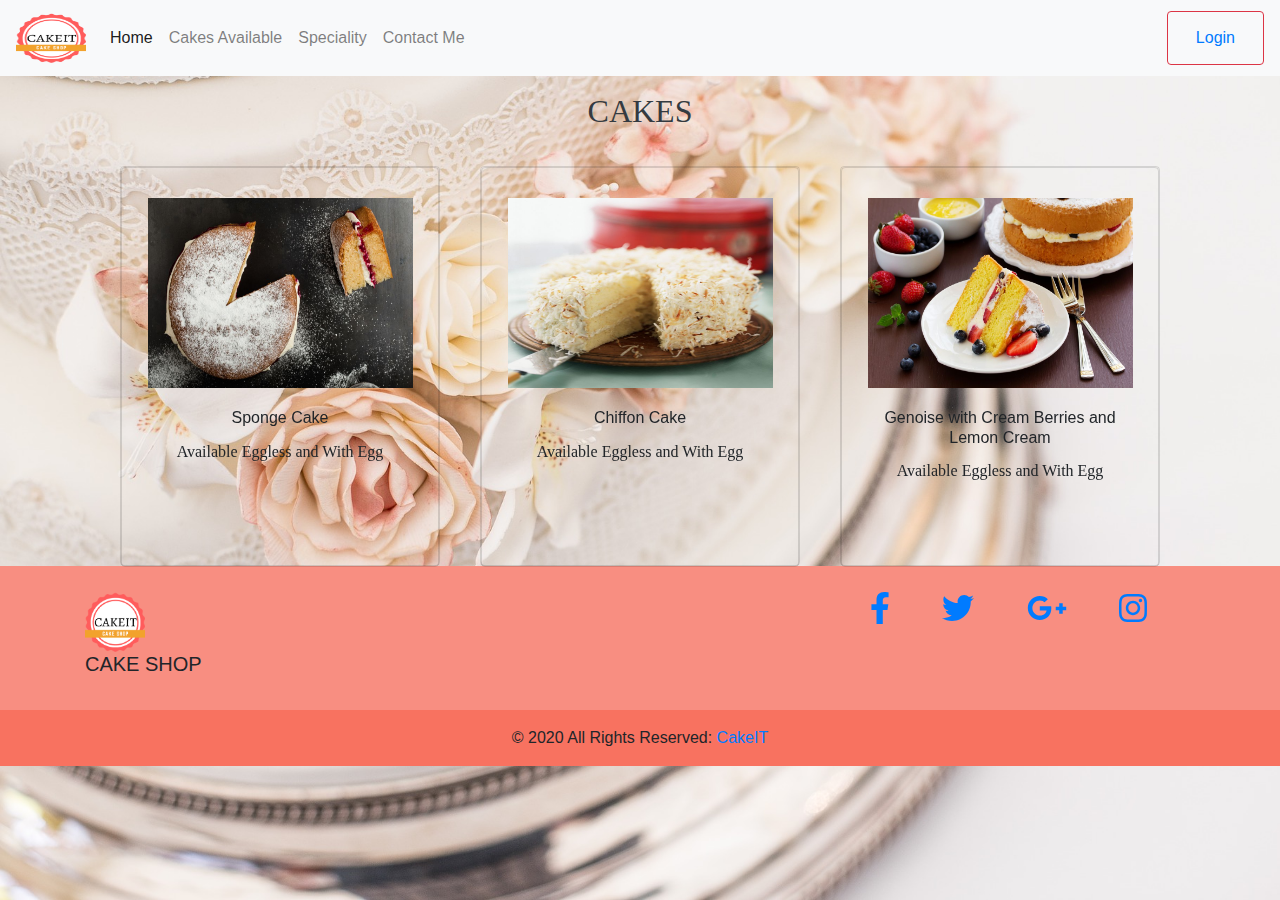
<file: Cakes.html>
<!doctype html>
<head>
    <title>
     Cakes Available
    </title>
    <link rel="stylesheet" href="css/bootstrap.min.css">
        <link href="style.css" rel="stylesheet">
        <script src="js/jquery.js"></script>
        <script src="js/bootstrap.min.js"></script>
        <script src="js/all.min.js"></script>
        
</head>
<body>
  <div>
    <nav class="navbar navbar-expand-lg navbar-light bg-light m-auto  ">
        
            <a class="navbar-brand" href="#">
             <img src="logo.png" alt="Logo" style="height:50px; width: 70px;">
           </a>
           
        
        <button class="navbar-toggler" type="button" data-toggle="collapse" data-target="#navbarSupportedContent" aria-controls="navbarSupportedContent" aria-expanded="false" aria-label="Toggle navigation">
          <span class="navbar-toggler-icon"></span>
        </button>
      
        <div class="collapse navbar-collapse" id="navbarSupportedContent">
          <ul class="navbar-nav mr-auto">
            <li class="nav-item active">
              <a class="nav-link" href="index.html">Home <span class="sr-only">(current)</span></a>
            </li>
            
            <li class="nav-item">
            <div class="dropdown">
              <button class="dropbtn"><a class="nav-link" href="Cakes Available.html">Cakes Available</a></button>
             
              <div class="dropdown-content">
              
                <button class="dropbtn"><a class="nav" href="Cakes Available.html">Cakes Flavor</a></button>
                <ul>
                <a href="BlackForest.html">Black Forest</a>
                <a href="Ultimate Chocolate.html">Simple Chocolate</a>
                <a href="Rainbow.html">Rainbow Cake</a>
                <a href="Cupcakes.html">Cupcake</a>
                <a href="Floral.html">Floral Cake</a>
                <a href="Cakes.html">Cakes</a>
              </ul>
        
              <button class="dropbtn"><a class="nav" href="Cakes Available.html">Occasion</a></button>
              <ul>
                <a href="Birthday.html">Birthday</a>
                <a href="Aniversary.html">Anniversary</a>
                <a href="congratulation.html">Congratulations</a>
              </ul>
             
              </div>

            
          </div>
            </li>
            <li class="nav-item">
                <a class="nav-link" href="speciality.html">Speciality</a>
              </li>
              <li class="nav-item ">
                <a class="nav-link" href="contactme.html">Contact Me <span class="sr-only">(current)</span></a>
              </li>
              
            
            
          </ul>
          <form class="form-inline my-2 my-lg-0">
            
            <button class="btn btn-outline-danger my-2 my-sm-0" > <a class="nav-link" href="login.html">Login</a></button>
          </form>
        </div>
        
      </nav>
      
</div>
<h2 class="text-center  text-dark mt-3"><p>CAKES</p></h2>
    <div class="Our_container">
      <div class="row">
          <div class="card-deck">

            <div class="col-md-4 col-sm-6 col-xs-12">
              <div class="card">
                <div class="card-inner">
                  <div class="card-front">
                    <img class="Our_card-img-top" src="cake/CAKE/CAKE.jpg"  width="265" height="190" alt="...">
                      <div class="card-body">
                        <h5 class="card-title">Sponge Cake</h5>
                        <p class="card-text"> Available Eggless and With Egg</p><br>
                      </div>
                  </div>

                  <div class="card-back">
                    <img class="Our_card-img-top" src="cake/CAKE/CAKE.jpg"  width="265" height="190" alt="...">
                      <div class="card-body">
                        <h5 class="card-title">Sponge Cake</h5>
                        <p class="card-text">Eggless:Rs.750<br>
                          With Egg:Rs.800
                        </p>
                      <div class="center"><button type="button" class="btn btn-primary">Order Now</button></div>
                      </div>
                  </div>
                </div> 
              </div> 
            </div>

              
            <div class="col-md-4 col-sm-6 col-xs-12">
              <div class="card">
                <div class="card-inner">
                  <div class="card-front">
                    <img class="Our_card-img-top" src="cake/CAKE/Chiffon Cake.jpg"  width="265" height="190" alt="...">
                      <div class="card-body">
                        <h5 class="card-title">Chiffon Cake</h5>
                        <p class="card-text">Available Eggless and With Egg</p><br>
                      </div>
                  </div>

                  <div class="card-back">
                    <img class="Our_card-img-top" src="cake/CAKE/Chiffon Cake.jpg"  width="265" height="190" alt="...">
                      <div class="card-body">
                        <h5 class="card-title">Chiffon Cake</h5>
                        <p class="card-text">Eggless:Rs.650<br>
                            With Egg:Rs.700
                        </p>
                      <div class="center"><button type="button" class="btn btn-primary">Order Now</button></div>
                      </div>
                  </div>
                </div> 
              </div> 
            </div>

            
            <div class="col-md-4 col-sm-6 col-xs-12">
                <div class="card">
                  <div class="card-inner">
                    <div class="card-front">
                      <img class="Our_card-img-top" src="cake/CAKE/Genoise with Cream Berries and Lemon Cream.jpg"  width="265" height="190"  alt="...">
                        <div class="card-body">
                          <h5 class="card-title">Genoise with Cream Berries and Lemon Cream</h5>
                          <p class="card-text">Available Eggless and With Egg</p><br>
                        </div>
                    </div>
  
                    <div class="card-back">
                      <img class="Our_card-img-top" src="cake/CAKE/Genoise with Cream Berries and Lemon Cream.jpg"  width="265" height="190" alt="...">
                        <div class="card-body">
                          <h5 class="card-title">Genoise with Cream Berries and Lemon Cream</h5>
                          <p class="card-text">Eggless:Rs.650<br>
                              With Egg:Rs.700
                          </p>
                        <div class="center"><button type="button" class="btn btn-primary">Order Now</button></div>
                        </div>
                    </div>
                  </div> 
                </div> 
              </div>
  
        
            
          </div>   
      </div>
      </div>






      <footer class="page-footer font-small cyan darken-3" style="background-color:rgb(248, 142, 129);">

  
        <div class="container">
          <div class="row">
            
            <div class="column">
            <div class="col-md-12 py-3">
              <img src="logo.png" width="60px" height="60px"><br>
              <h5>CAKE SHOP</h5>
            </div>
            </div>
            <div class="column">
            <div class="col-md-12 py-3">
              
              <div class="float-right">
      
               
                <a class="fb-ic">
                 
                  <a href="https://www.facebook.com/"><i class="fab fa-facebook-f fa-lg white-text mr-md-5 mr-3 fa-2x"> </i></a>
                </a>
                
                <a class="tw-ic">
                <a href="https://twitter.com/"><i class="fab fa-twitter fa-lg white-text mr-md-5 mr-3 fa-2x"> </i></a>
                </a>
                
                <a class="gplus-ic">
                 <a href="https://google.com"><i class="fab fa-google-plus-g fa-lg white-text mr-md-5 mr-3 fa-2x"> </i></a>
                </a>
                
               
                <a class="ins-ic">
                  <a href="https://www.instagram.com/"><i class="fab fa-instagram fa-lg white-text mr-md-5 mr-3 fa-2x"> </i></a>
                </a>
                
              </div>
            </div>
          </div>
          
        </div>
        </div>
        
      <div style="background-color: rgb(248, 114, 96);">
        
        <div class="footer-copyright text-center py-3">© 2020 All Rights Reserved:
          <a href="index.html">CakeIT</a>
        </div>
        
      </div>
      </footer>
      
      </body>
      </html>
</file>
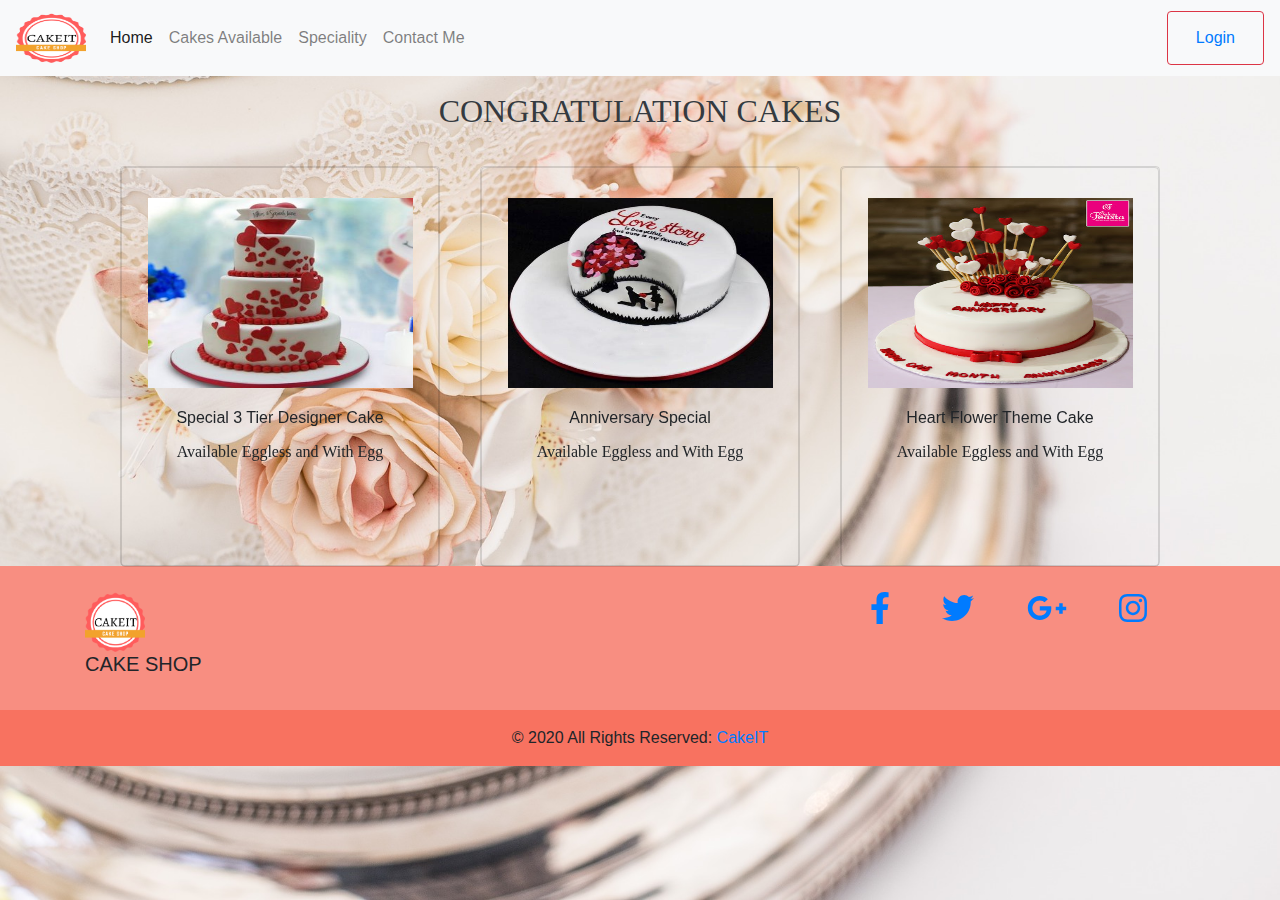
<file: congratulation.html>
<!doctype html>
<head>
    <title>
     Cakes Available
    </title>
    <link rel="stylesheet" href="css/bootstrap.min.css">
        <link href="style.css" rel="stylesheet">
        <script src="js/jquery.js"></script>
        <script src="js/bootstrap.min.js"></script>
        <script src="js/all.min.js"></script>
        
</head>
<body>
  <div>
    <nav class="navbar navbar-expand-lg navbar-light bg-light m-auto  ">
        
            <a class="navbar-brand" href="#">
             <img src="logo.png" alt="Logo" style="height:50px; width: 70px;">
           </a>
           
        
        <button class="navbar-toggler" type="button" data-toggle="collapse" data-target="#navbarSupportedContent" aria-controls="navbarSupportedContent" aria-expanded="false" aria-label="Toggle navigation">
          <span class="navbar-toggler-icon"></span>
        </button>
      
        <div class="collapse navbar-collapse" id="navbarSupportedContent">
          <ul class="navbar-nav mr-auto">
            <li class="nav-item active">
              <a class="nav-link" href="index.html">Home <span class="sr-only">(current)</span></a>
            </li>
            
            <li class="nav-item">
            <div class="dropdown">
              <button class="dropbtn"><a class="nav-link" href="Cakes Available.html">Cakes Available</a></button>
             
              <div class="dropdown-content">
              
                <button class="dropbtn"><a class="nav" href="Cakes Available.html">Cakes Flavor</a></button>
                <ul>
                <a href="BlackForest.html">Black Forest</a>
                <a href="Ultimate Chocolate.html">Simple Chocolate</a>
                <a href="Rainbow.html">Rainbow Cake</a>
                <a href="Cupcakes.html">Cupcake</a>
                <a href="Floral.html">Floral Cake</a>
                <a href="Cakes.html">Cakes</a>
              </ul>
        
              <button class="dropbtn"><a class="nav" href="Cakes Available.html">Occasion</a></button>
              <ul>
                <a href="Birthday.html">Birthday</a>
                <a href="Aniversary.html">Anniversary</a>
                <a href="congratulation.html">Congratulations</a>
              </ul>
             
              </div>

            
          </div>
            </li>
            <li class="nav-item">
                <a class="nav-link" href="speciality.html">Speciality</a>
              </li>
              <li class="nav-item ">
                <a class="nav-link" href="contactme.html">Contact Me <span class="sr-only">(current)</span></a>
              </li>
              
            
            
          </ul>
          <form class="form-inline my-2 my-lg-0">
            
            <button class="btn btn-outline-danger my-2 my-sm-0" > <a class="nav-link" href="login.html">Login</a></button>
          </form>
        </div>
        
      </nav>
      
</div>
<h2 class="text-center  text-dark mt-3"><p>CONGRATULATION CAKES</p></h2>
    <div class="Our_container">
      <div class="row">
          <div class="card-deck">

            <div class="col-md-4 col-sm-6 col-xs-12">
              <div class="card">
                <div class="card-inner">
                  <div class="card-front">
                    <img class="Our_card-img-top" src="cake/Anniversary/3 Tier Designer Cake.jpg"  width="265" height="190" alt="...">
                      <div class="card-body">
                        <h5 class="card-title">Special 3 Tier Designer Cake</h5>
                        <p class="card-text"> Available Eggless and With Egg</p><br>
                      </div>
                  </div>

                  <div class="card-back">
                    <img class="Our_card-img-top" src="cake/Anniversary/3 Tier Designer Cake.jpg"  width="265" height="190" alt="...">
                      <div class="card-body">
                        <h5 class="card-title">Special 3 Tier Designer Cake</h5>
                        <p class="card-text">Eggless:Rs.750<br>
                          With Egg:Rs.800
                        </p>
                      <div class="center"><button type="button" class="btn btn-primary">Order Now</button></div>
                      </div>
                  </div>
                </div> 
              </div> 
            </div>

              
            <div class="col-md-4 col-sm-6 col-xs-12">
              <div class="card">
                <div class="card-inner">
                  <div class="card-front">
                    <img class="Our_card-img-top" src="cake/Anniversary/Anniversary Special.jpg"  width="265" height="190" alt="...">
                      <div class="card-body">
                        <h5 class="card-title">Anniversary Special</h5>
                        <p class="card-text">Available Eggless and With Egg</p><br>
                      </div>
                  </div>

                  <div class="card-back">
                    <img class="Our_card-img-top" src="cake/Anniversary/Anniversary Special.jpg"  width="265" height="190" alt="...">
                      <div class="card-body">
                        <h5 class="card-title">Anniversary Special</h5>
                        <p class="card-text">Eggless:Rs.650<br>
                            With Egg:Rs.700
                        </p>
                      <div class="center"><button type="button" class="btn btn-primary">Order Now</button></div>
                      </div>
                  </div>
                </div> 
              </div> 
            </div>

            
            <div class="col-md-4 col-sm-6 col-xs-12">
                <div class="card">
                  <div class="card-inner">
                    <div class="card-front">
                      <img class="Our_card-img-top" src="cake/Anniversary/Heart Flower Theme Cake.jpg"  width="265" height="190"  alt="...">
                        <div class="card-body">
                          <h5 class="card-title">Heart Flower Theme Cake</h5>
                          <p class="card-text">Available Eggless and With Egg</p><br>
                        </div>
                    </div>
  
                    <div class="card-back">
                      <img class="Our_card-img-top" src="cake/Anniversary/Heart Flower Theme Cake.jpg"  width="265" height="190" alt="...">
                        <div class="card-body">
                          <h5 class="card-title">Heart Flower Theme Caket</h5>
                          <p class="card-text">Eggless:Rs.650<br>
                              With Egg:Rs.700
                          </p>
                        <div class="center"><button type="button" class="btn btn-primary">Order Now</button></div>
                        </div>
                    </div>
                  </div> 
                </div> 
              </div>
  
        
            
          </div>   
      </div>
      </div>






      <footer class="page-footer font-small cyan darken-3" style="background-color:rgb(248, 142, 129);">

  
        <div class="container">
          <div class="row">
            
            <div class="column">
            <div class="col-md-12 py-3">
              <img src="logo.png" width="60px" height="60px"><br>
              <h5>CAKE SHOP</h5>
            </div>
            </div>
            <div class="column">
            <div class="col-md-12 py-3">
              
              <div class="float-right">
      
               
                <a class="fb-ic">
                 
                  <a href="https://www.facebook.com/"><i class="fab fa-facebook-f fa-lg white-text mr-md-5 mr-3 fa-2x"> </i></a>
                </a>
                
                <a class="tw-ic">
                <a href="https://twitter.com/"><i class="fab fa-twitter fa-lg white-text mr-md-5 mr-3 fa-2x"> </i></a>
                </a>
                
                <a class="gplus-ic">
                 <a href="https://google.com"><i class="fab fa-google-plus-g fa-lg white-text mr-md-5 mr-3 fa-2x"> </i></a>
                </a>
                
               
                <a class="ins-ic">
                  <a href="https://www.instagram.com/"><i class="fab fa-instagram fa-lg white-text mr-md-5 mr-3 fa-2x"> </i></a>
                </a>
                
              </div>
            </div>
          </div>
          
        </div>
        </div>
        
      <div style="background-color: rgb(248, 114, 96);">
        
        <div class="footer-copyright text-center py-3">© 2020 All Rights Reserved:
          <a href="index.html">CakeIT</a>
        </div>
        
      </div>
      </footer>
      
      </body>
      </html>
</file>
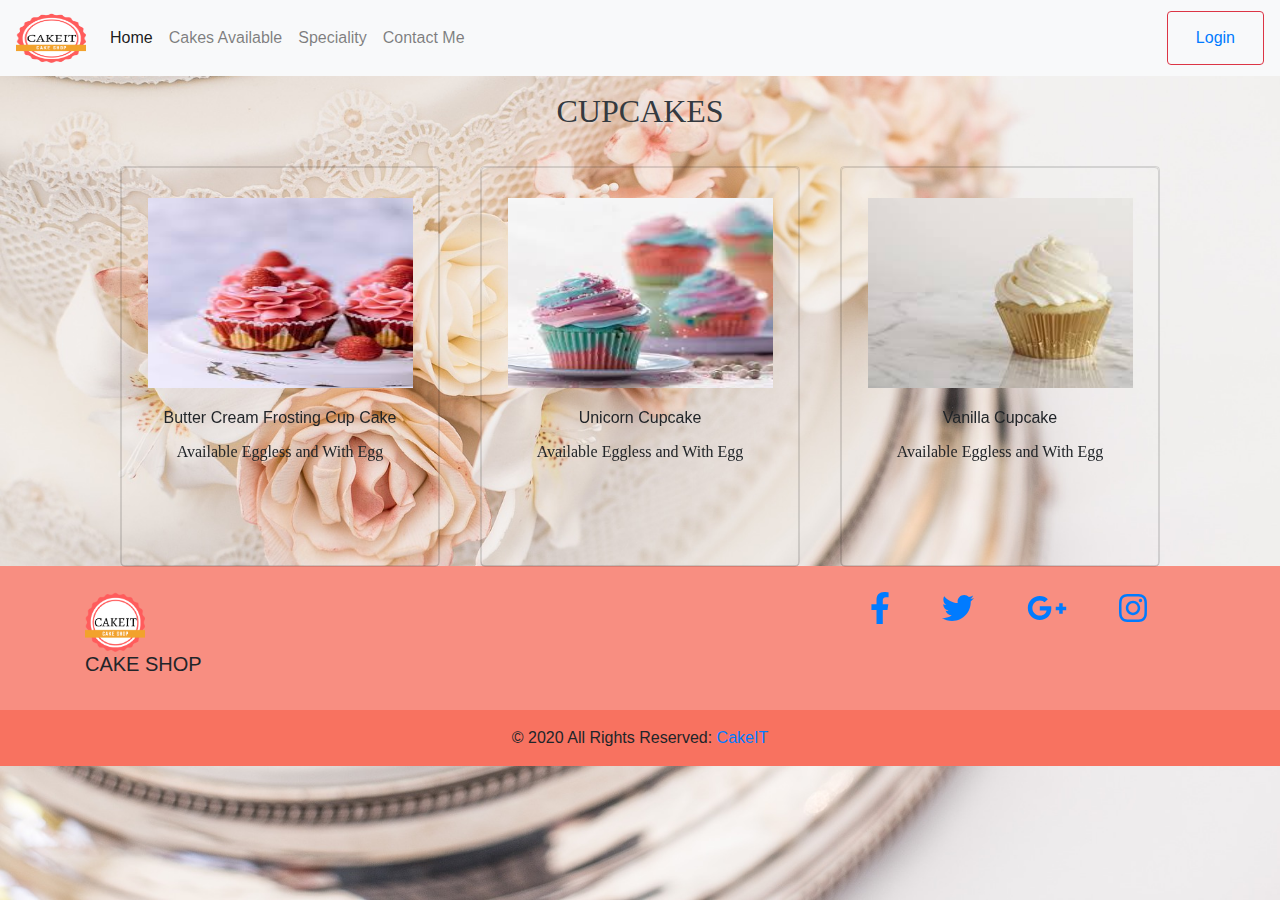
<file: Cupcakes.html>
<!doctype html>
<head>
    <title>
     Cakes Available
    </title>
    <link rel="stylesheet" href="css/bootstrap.min.css">
        <link href="style.css" rel="stylesheet">
        <script src="js/jquery.js"></script>
        <script src="js/bootstrap.min.js"></script>
        <script src="js/all.min.js"></script>
        
</head>
<body>        
  <div>
  <nav class="navbar navbar-expand-lg navbar-light bg-light m-auto  ">
      
          <a class="navbar-brand" href="#">
           <img src="logo.png" alt="Logo" style="height:50px; width: 70px;">
         </a>
         
      
      <button class="navbar-toggler" type="button" data-toggle="collapse" data-target="#navbarSupportedContent" aria-controls="navbarSupportedContent" aria-expanded="false" aria-label="Toggle navigation">
        <span class="navbar-toggler-icon"></span>
      </button>
    
      <div class="collapse navbar-collapse" id="navbarSupportedContent">
        <ul class="navbar-nav mr-auto">
          <li class="nav-item active">
            <a class="nav-link" href="index.html">Home <span class="sr-only">(current)</span></a>
          </li>
          
          <li class="nav-item">
          <div class="dropdown">
            <button class="dropbtn"><a class="nav-link" href="Cakes Available.html">Cakes Available</a></button>
           
            <div class="dropdown-content">
            
              <button class="dropbtn"><a class="nav" href="Cakes Available.html">Cakes Flavor</a></button>
              <ul>
              <a href="BlackForest.html">Black Forest</a>
              <a href="Ultimate Chocolate.html">Simple Chocolate</a>
              <a href="Rainbow.html">Rainbow Cake</a>
              <a href="Cupcakes.html">Cupcake</a>
              <a href="Floral.html">Floral Cake</a>
              <a href="Cakes.html">Cakes</a>
            </ul>
      
            <button class="dropbtn"><a class="nav" href="Cakes Available.html">Occasion</a></button>
            <ul>
              <a href="Birthday.html">Birthday</a>
              <a href="Aniversary.html">Anniversary</a>
              <a href="congratulation.html">Congratulations</a>
            </ul>
           
            </div>

          
        </div>
          </li>
          <li class="nav-item">
              <a class="nav-link" href="speciality.html">Speciality</a>
            </li>
            <li class="nav-item ">
              <a class="nav-link" href="contactme.html">Contact Me <span class="sr-only">(current)</span></a>
            </li>
            
          
          
        </ul>
        <form class="form-inline my-2 my-lg-0">
          
          <button class="btn btn-outline-danger my-2 my-sm-0" > <a class="nav-link" href="login.html">Login</a></button>
        </form>
      </div>
      
    </nav>
    
</div>
<h2 class="text-center  text-dark mt-3"><p>CUPCAKES</p></h2>
    <div class="Our_container">
      <div class="row">
          <div class="card-deck">

            <div class="col-md-4 col-sm-6 col-xs-12">
              <div class="card">
                <div class="card-inner">
                  <div class="card-front">
                    <img class="Our_card-img-top" src="cake/Cupcakes/Butter Cream Frosting Cup Cake.jpg"  width="265" height="190" alt="...">
                      <div class="card-body">
                        <h5 class="card-title">Butter Cream Frosting Cup Cake</h5>
                        <p class="card-text"> Available Eggless and With Egg</p><br>
                      </div>
                  </div>

                  <div class="card-back">
                    <img class="Our_card-img-top" src="cake/Cupcakes/Butter Cream Frosting Cup Cake.jpg"  width="265" height="190" alt="...">
                      <div class="card-body">
                        <h5 class="card-title">Butter Cream Frosting Cup Cake</h5>
                        <p class="card-text">Eggless:Rs.75<br>
                          With Egg:Rs.80
                        </p>
                      <div class="center"><button type="button" class="btn btn-primary">Order Now</button></div>
                      </div>
                  </div>
                </div> 
              </div> 
            </div>

              
            <div class="col-md-4 col-sm-6 col-xs-12">
              <div class="card">
                <div class="card-inner">
                  <div class="card-front">
                    <img class="Our_card-img-top" src="cake/Cupcakes/Unicorn Cupcake.jpg"  width="265" height="190" alt="...">
                      <div class="card-body">
                        <h5 class="card-title">Unicorn Cupcake</h5>
                        <p class="card-text">Available Eggless and With Egg</p><br>
                      </div>
                  </div>

                  <div class="card-back">
                    <img class="Our_card-img-top" src="cake/Cupcakes/Unicorn Cupcake.jpg"  width="265" height="190" alt="...">
                      <div class="card-body">
                        <h5 class="card-title">Unicorn Cupcake</h5>
                        <p class="card-text">Eggless:Rs.70<br>
                            With Egg:Rs.75
                        </p>
                      <div class="center"><button type="button" class="btn btn-primary">Order Now</button></div>
                      </div>
                  </div>
                </div> 
              </div> 
            </div>

            
            <div class="col-md-4 col-sm-6 col-xs-12">
                <div class="card">
                  <div class="card-inner">
                    <div class="card-front">
                      <img class="Our_card-img-top" src="cake/Cupcakes/Vanilla Cupcake.jpg"  width="265" height="190"  alt="...">
                        <div class="card-body">
                          <h5 class="card-title">Vanilla Cupcake</h5>
                          <p class="card-text">Available Eggless and With Egg</p><br>
                        </div>
                    </div>
  
                    <div class="card-back">
                      <img class="Our_card-img-top" src="cake/Cupcakes/Vanilla Cupcake.jpg"  width="265" height="190" alt="...">
                        <div class="card-body">
                          <h5 class="card-title">Vanilla Cupcake</h5>
                          <p class="card-text">Eggless:Rs.65<br>
                              With Egg:Rs.70
                          </p>
                        <div class="center"><button type="button" class="btn btn-primary">Order Now</button></div>
                        </div>
                    </div>
                  </div> 
                </div> 
              </div>
  
        
            
          </div>   
      </div>
      </div>
    
      
            <footer class="page-footer font-small cyan darken-3" style="background-color:rgb(248, 142, 129);">

  
              <div class="container">
                <div class="row">
                  
                  <div class="column">
                  <div class="col-md-12 py-3">
                    <img src="logo.png" width="60px" height="60px"><br>
                    <h5>CAKE SHOP</h5>
                  </div>
                  </div>
                  <div class="column">
                  <div class="col-md-12 py-3">
                    
                    <div class="float-right">
            
                     
                      <a class="fb-ic">
                       
                        <a href="https://www.facebook.com/"><i class="fab fa-facebook-f fa-lg white-text mr-md-5 mr-3 fa-2x"> </i></a>
                      </a>
                      
                      <a class="tw-ic">
                      <a href="https://twitter.com/"><i class="fab fa-twitter fa-lg white-text mr-md-5 mr-3 fa-2x"> </i></a>
                      </a>
                      
                      <a class="gplus-ic">
                       <a href="https://google.com"><i class="fab fa-google-plus-g fa-lg white-text mr-md-5 mr-3 fa-2x"> </i></a>
                      </a>
                      
                     
                      <a class="ins-ic">
                        <a href="https://www.instagram.com/"><i class="fab fa-instagram fa-lg white-text mr-md-5 mr-3 fa-2x"> </i></a>
                      </a>
                      
                    </div>
                  </div>
                </div>
                
              </div>
              </div>
              
            <div style="background-color: rgb(248, 114, 96);">
              
              <div class="footer-copyright text-center py-3">© 2020 All Rights Reserved:
                <a href="index.html">CakeIT</a>
              </div>
              
            </div>
            </footer>
            
            </body>
            </html>
</file>
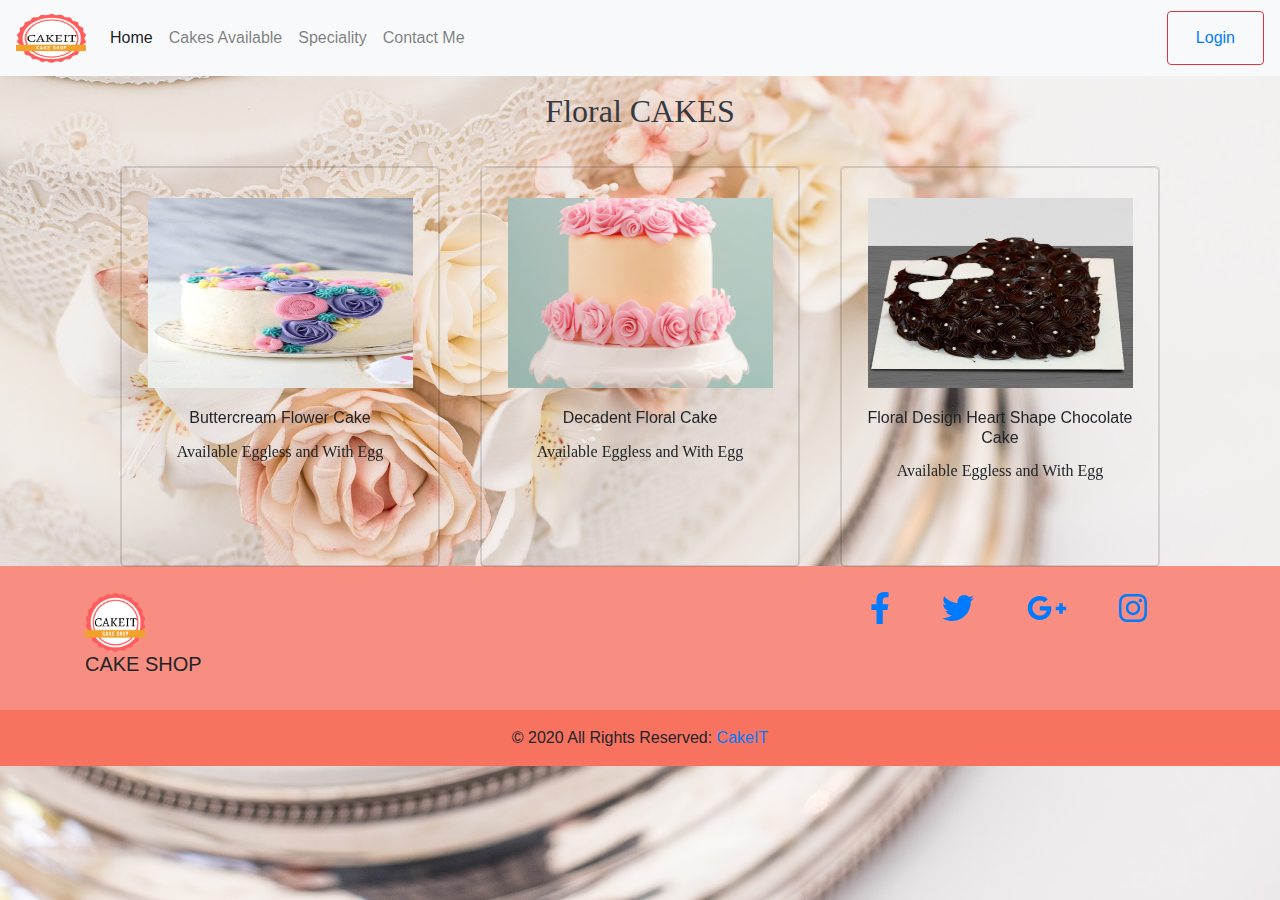
<file: Floral.html>
<!doctype html>
<head>
    <title>
     Cakes Available
    </title>
    <link rel="stylesheet" href="css/bootstrap.min.css">
        <link href="style.css" rel="stylesheet">
        <script src="js/jquery.js"></script>
        <script src="js/bootstrap.min.js"></script>
        <script src="js/all.min.js"></script>
        
</head>
<body>
  <div>
    <nav class="navbar navbar-expand-lg navbar-light bg-light m-auto  ">
        
            <a class="navbar-brand" href="#">
             <img src="logo.png" alt="Logo" style="height:50px; width: 70px;">
           </a>
           
        
        <button class="navbar-toggler" type="button" data-toggle="collapse" data-target="#navbarSupportedContent" aria-controls="navbarSupportedContent" aria-expanded="false" aria-label="Toggle navigation">
          <span class="navbar-toggler-icon"></span>
        </button>
      
        <div class="collapse navbar-collapse" id="navbarSupportedContent">
          <ul class="navbar-nav mr-auto">
            <li class="nav-item active">
              <a class="nav-link" href="index.html">Home <span class="sr-only">(current)</span></a>
            </li>
            
            <li class="nav-item">
            <div class="dropdown">
              <button class="dropbtn"><a class="nav-link" href="Cakes Available.html">Cakes Available</a></button>
             
              <div class="dropdown-content">
              
                <button class="dropbtn"><a class="nav" href="Cakes Available.html">Cakes Flavor</a></button>
                <ul>
                <a href="BlackForest.html">Black Forest</a>
                <a href="Ultimate Chocolate.html">Simple Chocolate</a>
                <a href="Rainbow.html">Rainbow Cake</a>
                <a href="Cupcakes.html">Cupcake</a>
                <a href="Floral.html">Floral Cake</a>
                <a href="Cakes.html">Cakes</a>
              </ul>
        
              <button class="dropbtn"><a class="nav" href="Cakes Available.html">Occasion</a></button>
              <ul>
                <a href="Birthday.html">Birthday</a>
                <a href="Aniversary.html">Anniversary</a>
                <a href="congratulation.html">Congratulations</a>
              </ul>
             
              </div>

            
          </div>
            </li>
            <li class="nav-item">
                <a class="nav-link" href="speciality.html">Speciality</a>
              </li>
              <li class="nav-item ">
                <a class="nav-link" href="contactme.html">Contact Me <span class="sr-only">(current)</span></a>
              </li>
              
            
            
          </ul>
          <form class="form-inline my-2 my-lg-0">
            
            <button class="btn btn-outline-danger my-2 my-sm-0" > <a class="nav-link" href="login.html">Login</a></button>
          </form>
        </div>
        
      </nav>
      
</div>
<h2 class="text-center  text-dark mt-3"><p>Floral CAKES</p></h2>
    <div class="Our_container">
      <div class="row">
          <div class="card-deck">

            <div class="col-md-4 col-sm-6 col-xs-12">
              <div class="card">
                <div class="card-inner">
                  <div class="card-front">
                    <img class="Our_card-img-top" src="cake/Floral/Buttercream Flower Cake.jpg"  width="265" height="190" alt="...">
                      <div class="card-body">
                        <h5 class="card-title">Buttercream Flower Cake</h5>
                        <p class="card-text"> Available Eggless and With Egg</p><br>
                      </div>
                  </div>

                  <div class="card-back">
                    <img class="Our_card-img-top" src="cake/Floral/Buttercream Flower Cake.jpg"  width="265" height="190" alt="...">
                      <div class="card-body">
                        <h5 class="card-title">Buttercream Flower Cake</h5>
                        <p class="card-text">Eggless:Rs.750<br>
                          With Egg:Rs.800
                        </p>
                      <div class="center"><button type="button" class="btn btn-primary">Order Now</button></div>
                      </div>
                  </div>
                </div> 
              </div> 
            </div>

              
            <div class="col-md-4 col-sm-6 col-xs-12">
              <div class="card">
                <div class="card-inner">
                  <div class="card-front">
                    <img class="Our_card-img-top" src="cake/Floral/Decadent Floral Cake.png"  width="265" height="190" alt="...">
                      <div class="card-body">
                        <h5 class="card-title">Decadent Floral Cake</h5>
                        <p class="card-text">Available Eggless and With Egg</p><br>
                      </div>
                  </div>

                  <div class="card-back">
                    <img class="Our_card-img-top" src="cake/Floral/Decadent Floral Cake.png"  width="265" height="190" alt="...">
                      <div class="card-body">
                        <h5 class="card-title">Decadent Floral Cake</h5>
                        <p class="card-text">Eggless:Rs.650<br>
                            With Egg:Rs.700
                        </p>
                      <div class="center"><button type="button" class="btn btn-primary">Order Now</button></div>
                      </div>
                  </div>
                </div> 
              </div> 
            </div>

            
            <div class="col-md-4 col-sm-6 col-xs-12">
                <div class="card">
                  <div class="card-inner">
                    <div class="card-front">
                      <img class="Our_card-img-top" src="cake/Floral/Floral Design Heart Shape Chocolate Cake.jpg"  width="265" height="190"  alt="...">
                        <div class="card-body">
                          <h5 class="card-title">Floral Design Heart Shape Chocolate Cake</h5>
                          <p class="card-text">Available Eggless and With Egg</p><br>
                        </div>
                    </div>
  
                    <div class="card-back">
                      <img class="Our_card-img-top" src="cake/Floral/Floral Design Heart Shape Chocolate Cake.jpg"  width="265" height="190" alt="...">
                        <div class="card-body">
                          <h5 class="card-title">Floral Design Heart Shape Chocolate Cake</h5>
                          <p class="card-text">Eggless:Rs.650<br>
                              With Egg:Rs.700
                          </p>
                        <div class="center"><button type="button" class="btn btn-primary">Order Now</button></div>
                        </div>
                    </div>
                  </div> 
                </div> 
              </div>
  
        
            
          </div>   
      </div>
      </div>






      <footer class="page-footer font-small cyan darken-3" style="background-color:rgb(248, 142, 129);">

  
        <div class="container">
          <div class="row">
            
            <div class="column">
            <div class="col-md-12 py-3">
              <img src="logo.png" width="60px" height="60px"><br>
              <h5>CAKE SHOP</h5>
            </div>
            </div>
            <div class="column">
            <div class="col-md-12 py-3">
              
              <div class="float-right">
      
               
                <a class="fb-ic">
                 
                  <a href="https://www.facebook.com/"><i class="fab fa-facebook-f fa-lg white-text mr-md-5 mr-3 fa-2x"> </i></a>
                </a>
                
                <a class="tw-ic">
                <a href="https://twitter.com/"><i class="fab fa-twitter fa-lg white-text mr-md-5 mr-3 fa-2x"> </i></a>
                </a>
                
                <a class="gplus-ic">
                 <a href="https://google.com"><i class="fab fa-google-plus-g fa-lg white-text mr-md-5 mr-3 fa-2x"> </i></a>
                </a>
                
               
                <a class="ins-ic">
                  <a href="https://www.instagram.com/"><i class="fab fa-instagram fa-lg white-text mr-md-5 mr-3 fa-2x"> </i></a>
                </a>
                
              </div>
            </div>
          </div>
          
        </div>
        </div>
        
      <div style="background-color: rgb(248, 114, 96);">
        
        <div class="footer-copyright text-center py-3">© 2020 All Rights Reserved:
          <a href="index.html">CakeIT</a>
        </div>
        
      </div>
      </footer>
      
      </body>
      </html>
</file>
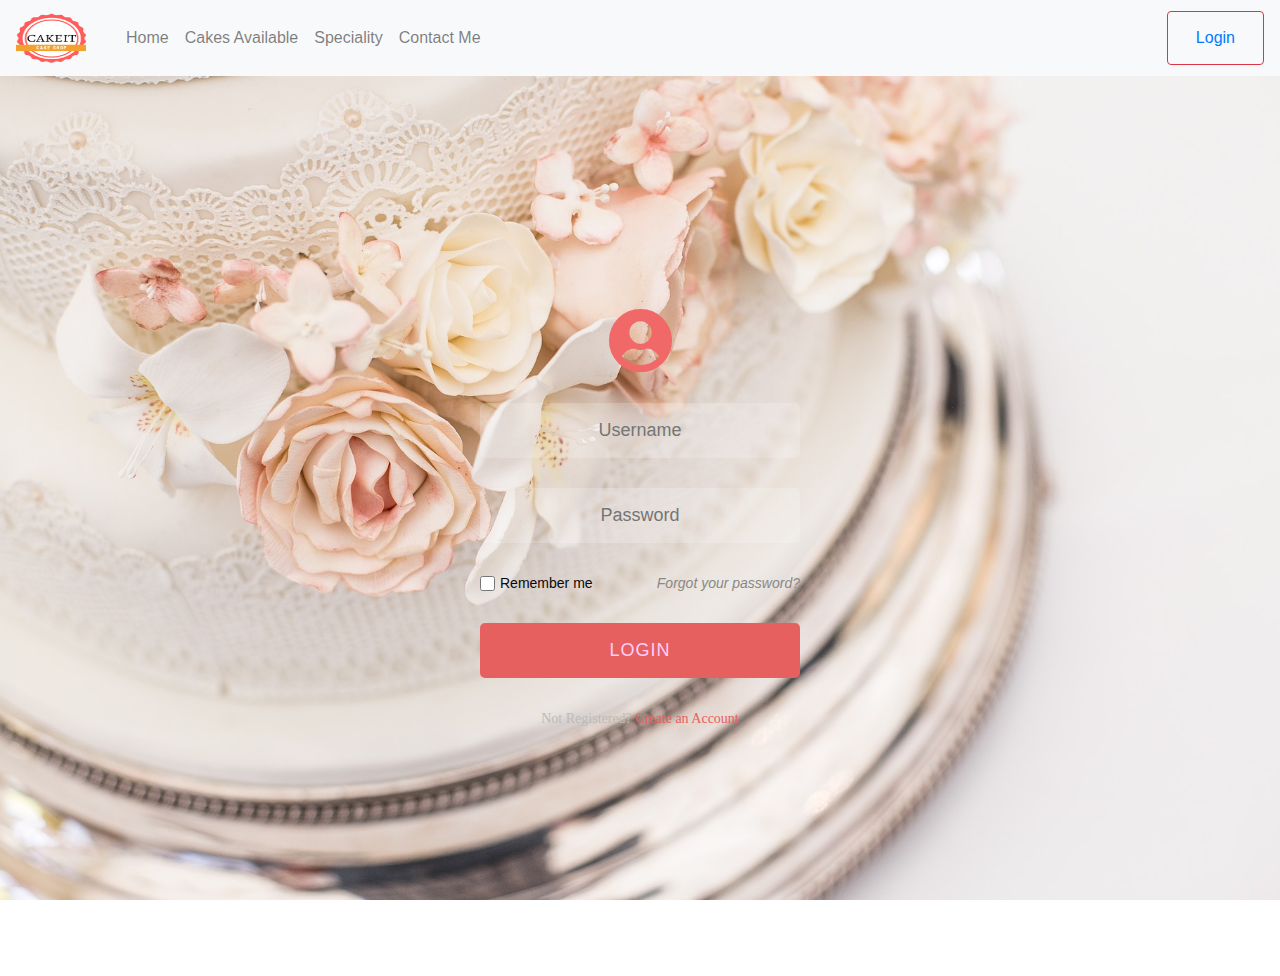
<file: login.html>
<!DOCTYPE html>
<html lang="en" dir="ltr">

<head>
    <meta name="viewport" content="width=device-width, initial-scale=1.0">
    <meta charset="utf-8">
    <title>Login Page</title>
    <link rel="stylesheet" href="css//new.css">
    <link rel="stylesheet" href="css/bootstrap.min.css">
    <link rel="stylesheet" href="https://cdnjs.cloudflare.com/ajax/libs/font-awesome/5.14.0/css/all.min.css">
    <script src="https://cdnjs.cloudflare.com/ajax/libs/jquery/3.4.1/jquery.min.js" charset="utf-8"></script>
</head>

<body>
    <header>
        <div>
            <nav class="navbar navbar-expand-lg navbar-light bg-light m-auto  ">

                <a class="navbar-brand" href="#">
                    <img src="logo.png" alt="Logo" style="height:50px; width: 70px;">
                </a>

                <a class="navbar-brand" href="#"></a>
                <button class="navbar-toggler" type="button" data-toggle="collapse" data-target="#navbarSupportedContent" aria-controls="navbarSupportedContent" aria-expanded="false" aria-label="Toggle navigation">
      <span class="navbar-toggler-icon"></span>
    </button>

                <div class="collapse navbar-collapse" id="navbarSupportedContent">
                    <ul class="navbar-nav mr-auto">
                        <li class="nav-item ">
                            <a class="nav-link" href="index.html">Home </a>
                        </li>
                        <li class="nav-item ">
                            <a class="nav-link" href="Cakes Available.html">Cakes Available</a>
                        </li>
                        <li class="nav-item">
                            <a class="nav-link" href="speciality.html">Speciality</a>
                        </li>
                        <li class="nav-item ">
                            <a class="nav-link" href="contactme.html">Contact Me </a>
                        </li>



                    </ul>
                    <form class="form-inline my-2 my-lg-0">

                        <button class="btn btn-outline-danger my-2 my-sm-0"> <a class="nav-link" href="login.html">Login<span class="sr-only">(current)</span></a></button>
                    </form>
                </div>


        </div>
        </nav>

        </div>
    </header>
    <div class="ourbody">

        <div class="form">

            <form class="login-form" action="login.php" method="post">
                <i class="fas fa-user-circle"></i>
                <input class="user-input" type="text" name="username1" placeholder="Username" required>
                <input class="user-input" type="password" name="password1" placeholder="Password" required>
                <div class="options-01">
                    <label class="remember-me " style="color: #080808;"><input type="checkbox" name="">Remember me</label>
                    <a href="#">Forgot your password?</a>
                </div>
                <input class="btn" type="submit" name="" value="LOGIN">
                <div class="options-02">
                    <p>Not Registered? <a href="#">Create an Account</a></p>
                </div>
            </form>

            <form class="signup-form" action="signup1.php" method="post">
                <i class="fas fa-user-plus"></i>
                <input class="user-input" type="text" name="username1" placeholder="Username" required>
                <input class="user-input" type="text" name="phone1" placeholder="Phone Number" required>
                <input class="user-input" type="email" name="email1" placeholder="Email Address" required>
                <input class="user-input" type="password" name="password1" placeholder="Password" required>
                <input class="btn" type="submit" name="" value="SIGN UP">
                <div class="options-02">
                    <p>Already Registered? <a href="#">Sign In</a></p>
                </div>
            </form>

        </div>
    </div>

    <script type="text/javascript">
        $('.options-02 a').click(function() {
            $('form').animate({
                height: "toggle",
                opacity: "toggle"
            }, "slow");
        });
    </script>

</body>

</html>
</file>
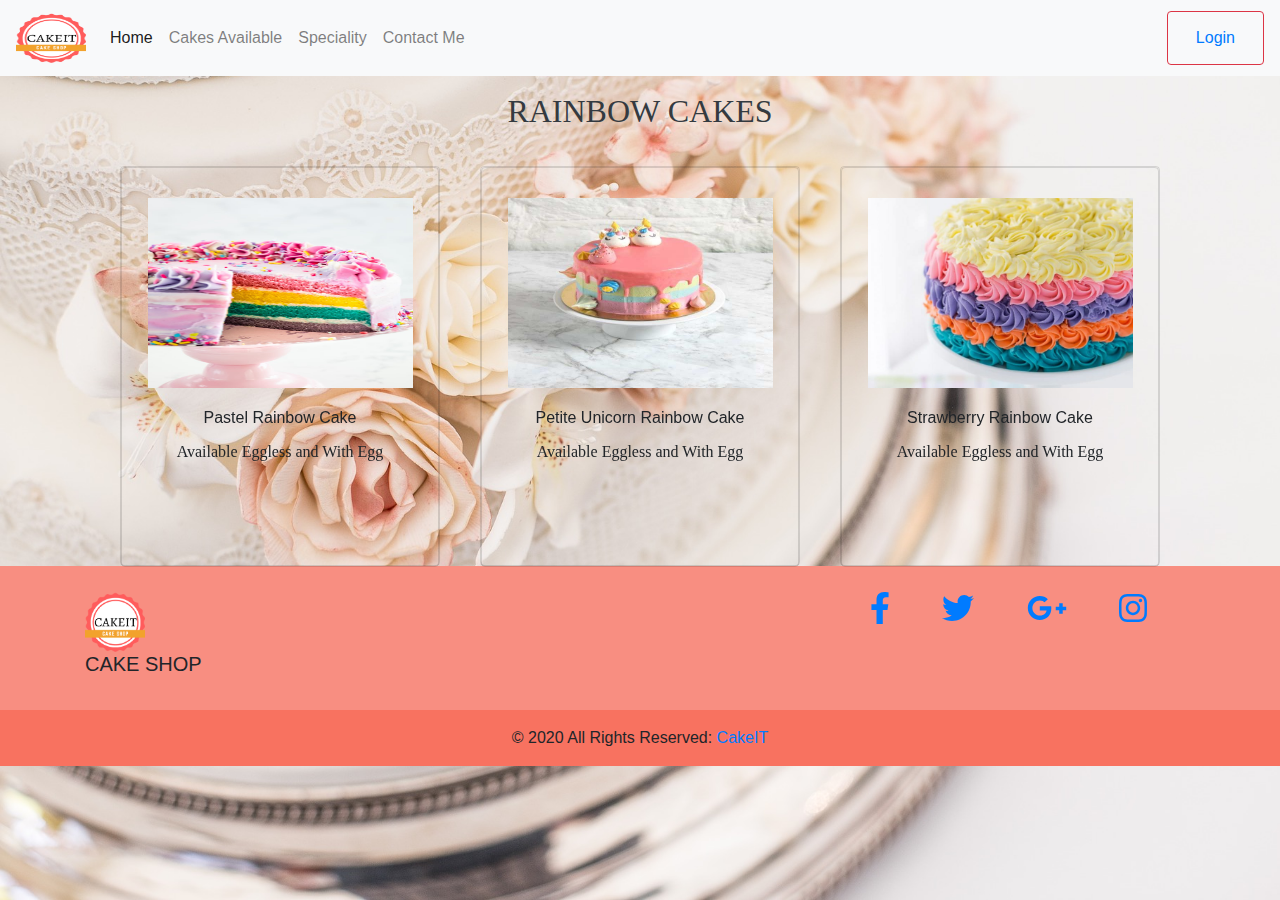
<file: Rainbow.html>
<!doctype html>
<head>
    <title>
     Cakes Available
    </title>
    <link rel="stylesheet" href="css/bootstrap.min.css">
        <link href="style.css" rel="stylesheet">
        <script src="js/jquery.js"></script>
        <script src="js/bootstrap.min.js"></script>
        <script src="js/all.min.js"></script>
        
</head>
<body>
  <div>
    <nav class="navbar navbar-expand-lg navbar-light bg-light m-auto  ">
        
            <a class="navbar-brand" href="#">
             <img src="logo.png" alt="Logo" style="height:50px; width: 70px;">
           </a>
           
        
        <button class="navbar-toggler" type="button" data-toggle="collapse" data-target="#navbarSupportedContent" aria-controls="navbarSupportedContent" aria-expanded="false" aria-label="Toggle navigation">
          <span class="navbar-toggler-icon"></span>
        </button>
      
        <div class="collapse navbar-collapse" id="navbarSupportedContent">
          <ul class="navbar-nav mr-auto">
            <li class="nav-item active">
              <a class="nav-link" href="index.html">Home <span class="sr-only">(current)</span></a>
            </li>
            
            <li class="nav-item">
            <div class="dropdown">
              <button class="dropbtn"><a class="nav-link" href="Cakes Available.html">Cakes Available</a></button>
             
              <div class="dropdown-content">
              
                <button class="dropbtn"><a class="nav" href="Cakes Available.html">Cakes Flavor</a></button>
                <ul>
                <a href="BlackForest.html">Black Forest</a>
                <a href="Ultimate Chocolate.html">Simple Chocolate</a>
                <a href="Rainbow.html">Rainbow Cake</a>
                <a href="Cupcakes.html">Cupcake</a>
                <a href="Floral.html">Floral Cake</a>
                <a href="Cakes.html">Cakes</a>
              </ul>
        
              <button class="dropbtn"><a class="nav" href="Cakes Available.html">Occasion</a></button>
              <ul>
                <a href="Birthday.html">Birthday</a>
                <a href="Aniversary.html">Anniversary</a>
                <a href="congratulation.html">Congratulations</a>
              </ul>
             
              </div>

            
          </div>
            </li>
            <li class="nav-item">
                <a class="nav-link" href="speciality.html">Speciality</a>
              </li>
              <li class="nav-item ">
                <a class="nav-link" href="contactme.html">Contact Me <span class="sr-only">(current)</span></a>
              </li>
              
            
            
          </ul>
          <form class="form-inline my-2 my-lg-0">
            
            <button class="btn btn-outline-danger my-2 my-sm-0" > <a class="nav-link" href="login.html">Login</a></button>
          </form>
        </div>
        
      </nav>
      
</div>
<h2 class="text-center  text-dark mt-3"><p>RAINBOW CAKES</p></h2>
    <div class="Our_container">
      <div class="row">
          <div class="card-deck">

            <div class="col-md-4 col-sm-6 col-xs-12">
              <div class="card">
                <div class="card-inner">
                  <div class="card-front">
                    <img class="Our_card-img-top" src="cake/Rainbow/Pastel Rainbow Cake.jpg"  width="265" height="190" alt="...">
                      <div class="card-body">
                        <h5 class="card-title">Pastel Rainbow Cake</h5>
                        <p class="card-text"> Available Eggless and With Egg</p><br>
                      </div>
                  </div>

                  <div class="card-back">
                    <img class="Our_card-img-top" src="cake/Rainbow/Pastel Rainbow Cake.jpg"  width="265" height="190" alt="...">
                      <div class="card-body">
                        <h5 class="card-title">Pastel Rainbow Cake</h5>
                        <p class="card-text">Eggless:Rs.750<br>
                          With Egg:Rs.800
                        </p>
                      <div class="center"><button type="button" class="btn btn-primary">Order Now</button></div>
                      </div>
                  </div>
                </div> 
              </div> 
            </div>

              
            <div class="col-md-4 col-sm-6 col-xs-12">
              <div class="card">
                <div class="card-inner">
                  <div class="card-front">
                    <img class="Our_card-img-top" src="cake/Rainbow/Petite Unicorn Rainbow Cake.jpg"  width="265" height="190" alt="...">
                      <div class="card-body">
                        <h5 class="card-title">Petite Unicorn Rainbow Cake</h5>
                        <p class="card-text">Available Eggless and With Egg</p><br>
                      </div>
                  </div>

                  <div class="card-back">
                    <img class="Our_card-img-top" src="cake/Rainbow/Petite Unicorn Rainbow Cake.jpg"  width="265" height="190" alt="...">
                      <div class="card-body">
                        <h5 class="card-title">Petite Unicorn Rainbow Cake</h5>
                        <p class="card-text">Eggless:Rs.650<br>
                            With Egg:Rs.700
                        </p>
                      <div class="center"><button type="button" class="btn btn-primary">Order Now</button></div>
                      </div>
                  </div>
                </div> 
              </div> 
            </div>

            
            <div class="col-md-4 col-sm-6 col-xs-12">
                <div class="card">
                  <div class="card-inner">
                    <div class="card-front">
                      <img class="Our_card-img-top" src="cake/Rainbow/strawberry rainbow cake.jpg"  width="265" height="190"  alt="...">
                        <div class="card-body">
                          <h5 class="card-title">Strawberry Rainbow Cake</h5>
                          <p class="card-text">Available Eggless and With Egg</p><br>
                        </div>
                    </div>
  
                    <div class="card-back">
                      <img class="Our_card-img-top" src="cake/Rainbow/strawberry rainbow cake.jpg"  width="265" height="190" alt="...">
                        <div class="card-body">
                          <h5 class="card-title">Strawberry Rainbow Cake</h5>
                          <p class="card-text">Eggless:Rs.650<br>
                              With Egg:Rs.700
                          </p>
                        <div class="center"><button type="button" class="btn btn-primary">Order Now</button></div>
                        </div>
                    </div>
                  </div> 
                </div> 
              </div>
  
        
            
          </div>   
      </div>
      </div>
     
      
      
      
            <footer class="page-footer font-small cyan darken-3" style="background-color:rgb(248, 142, 129);">

  
              <div class="container">
                <div class="row">
                  
                  <div class="column">
                  <div class="col-md-12 py-3">
                    <img src="logo.png" width="60px" height="60px"><br>
                    <h5>CAKE SHOP</h5>
                  </div>
                  </div>
                  <div class="column">
                  <div class="col-md-12 py-3">
                    
                    <div class="float-right">
            
                     
                      <a class="fb-ic">
                       
                        <a href="https://www.facebook.com/"><i class="fab fa-facebook-f fa-lg white-text mr-md-5 mr-3 fa-2x"> </i></a>
                      </a>
                      
                      <a class="tw-ic">
                      <a href="https://twitter.com/"><i class="fab fa-twitter fa-lg white-text mr-md-5 mr-3 fa-2x"> </i></a>
                      </a>
                      
                      <a class="gplus-ic">
                       <a href="https://google.com"><i class="fab fa-google-plus-g fa-lg white-text mr-md-5 mr-3 fa-2x"> </i></a>
                      </a>
                      
                     
                      <a class="ins-ic">
                        <a href="https://www.instagram.com/"><i class="fab fa-instagram fa-lg white-text mr-md-5 mr-3 fa-2x"> </i></a>
                      </a>
                      
                    </div>
                  </div>
                </div>
                
              </div>
              </div>
              
            <div style="background-color: rgb(248, 114, 96);">
              
              <div class="footer-copyright text-center py-3">© 2020 All Rights Reserved:
                <a href="index.html">CakeIT</a>
              </div>
              
            </div>
            </footer>
            
            </body>
            </html>
</file>
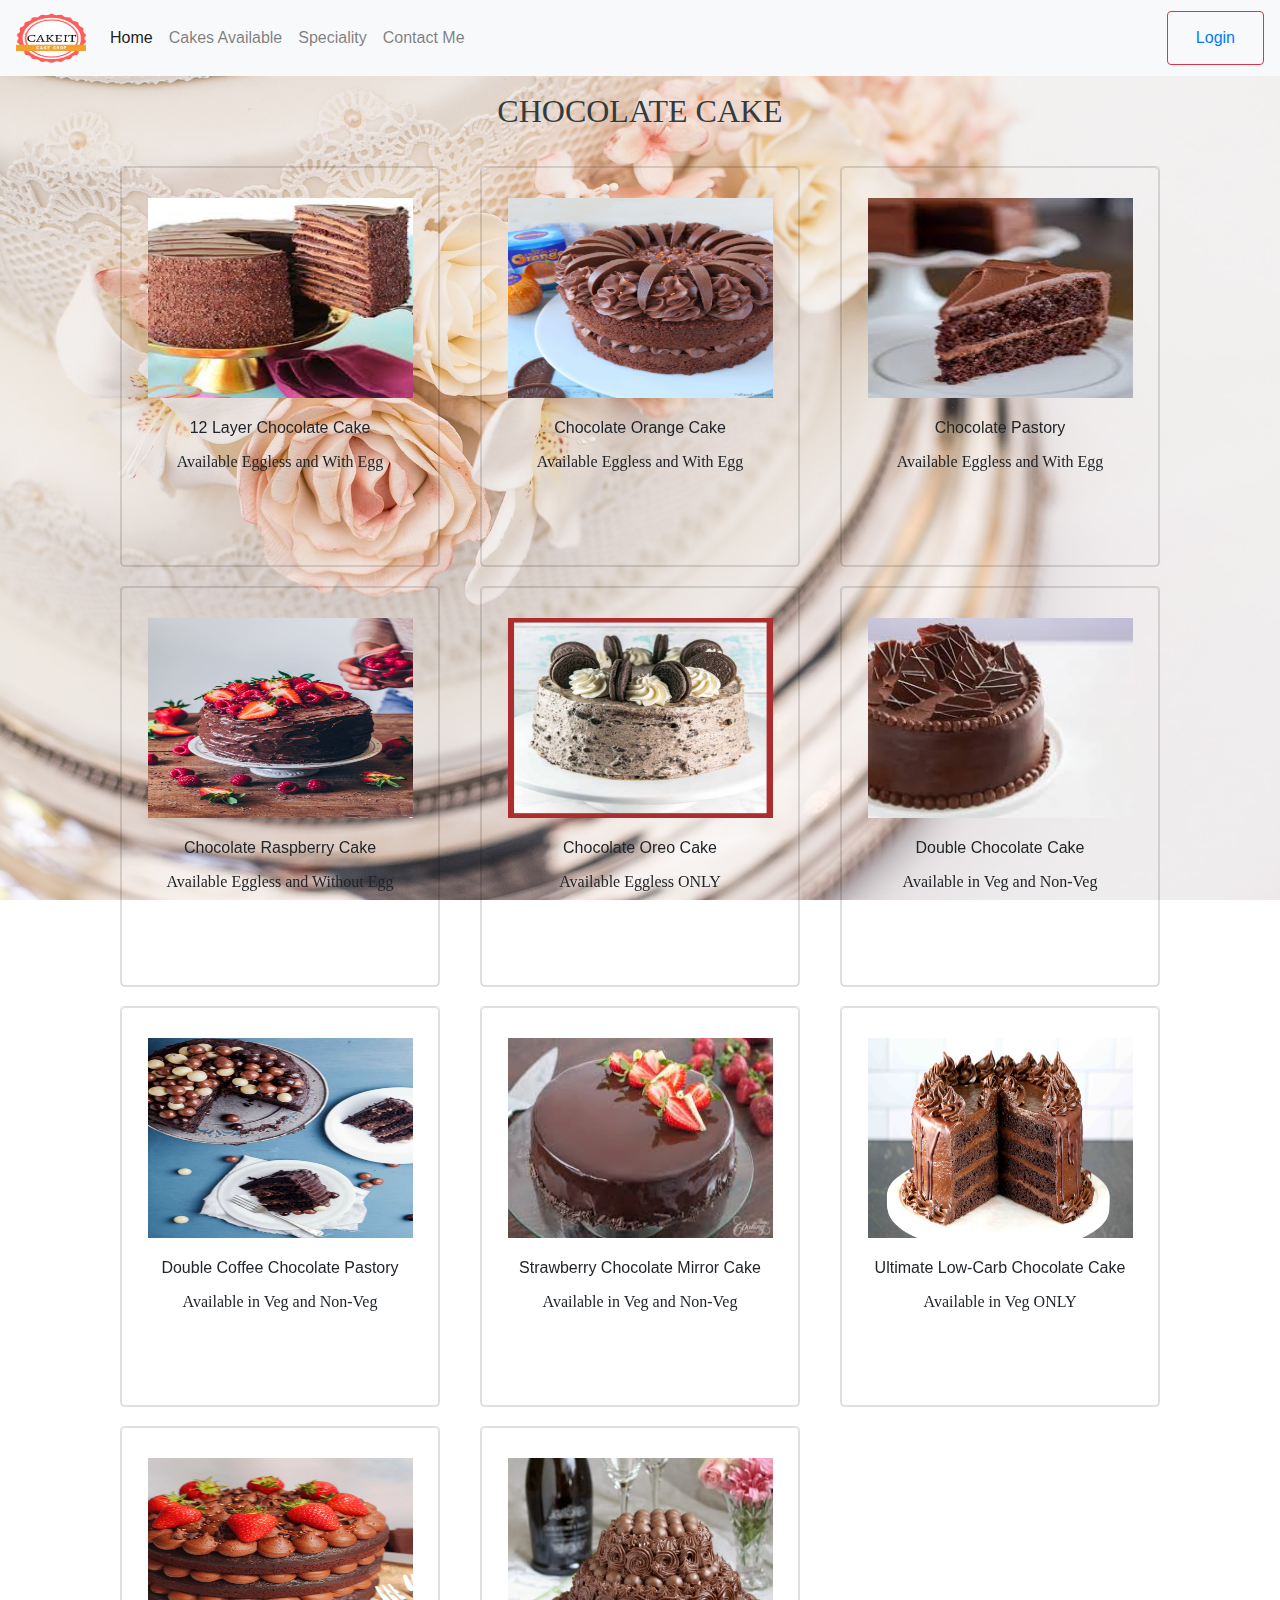
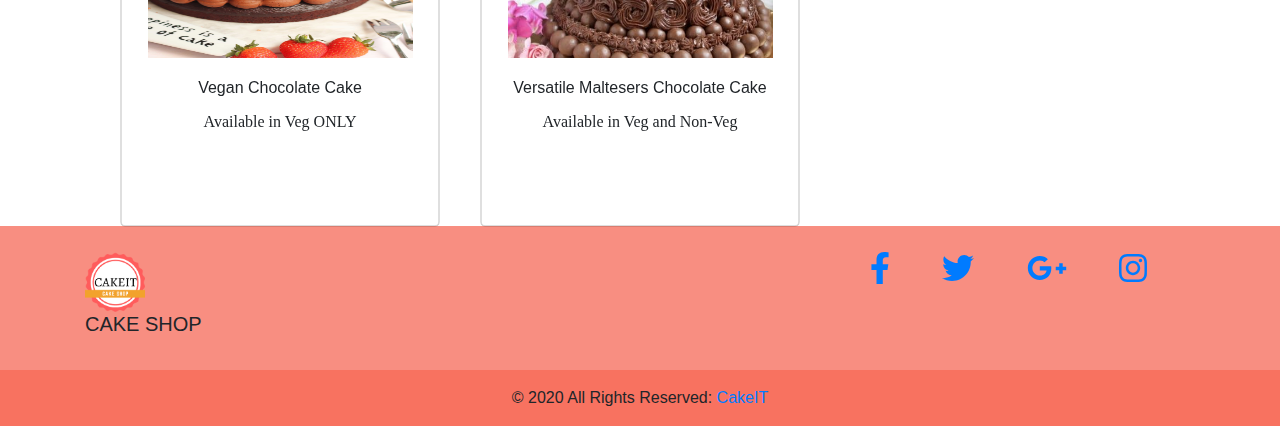
<file: Ultimate Chocolate.html>
<!doctype html>
<head>
    <title>
     Cakes Available
    </title>
    <link rel="stylesheet" href="css/bootstrap.min.css">
        <link href="style.css" rel="stylesheet">
        <script src="js/jquery.js"></script>
        <script src="js/bootstrap.min.js"></script>
        <script src="js/all.min.js"></script>
        
</head>
<body>
  <div>
    <nav class="navbar navbar-expand-lg navbar-light bg-light m-auto  ">
        
            <a class="navbar-brand" href="#">
             <img src="logo.png" alt="Logo" style="height:50px; width: 70px;">
           </a>
           
        
        <button class="navbar-toggler" type="button" data-toggle="collapse" data-target="#navbarSupportedContent" aria-controls="navbarSupportedContent" aria-expanded="false" aria-label="Toggle navigation">
          <span class="navbar-toggler-icon"></span>
        </button>
      
        <div class="collapse navbar-collapse" id="navbarSupportedContent">
          <ul class="navbar-nav mr-auto">
            <li class="nav-item active">
              <a class="nav-link" href="index.html">Home <span class="sr-only">(current)</span></a>
            </li>
            
            <li class="nav-item">
            <div class="dropdown">
              <button class="dropbtn"><a class="nav-link" href="Cakes Available.html">Cakes Available</a></button>
             
              <div class="dropdown-content">
              
                <button class="dropbtn"><a class="nav" href="Cakes Available.html">Cakes Flavor</a></button>
                <ul>
                <a href="BlackForest.html">Black Forest</a>
                <a href="Ultimate Chocolate.html">Simple Chocolate</a>
                <a href="Rainbow.html">Rainbow Cake</a>
                <a href="Cupcakes.html">Cupcake</a>
                <a href="Floral.html">Floral Cake</a>
                <a href="Cakes.html">Cakes</a>
              </ul>
        
              <button class="dropbtn"><a class="nav" href="Cakes Available.html">Occasion</a></button>
              <ul>
                <a href="Birthday.html">Birthday</a>
                <a href="Aniversary.html">Anniversary</a>
                <a href="congratulation.html">Congratulations</a>
              </ul>
             
              </div>

            
          </div>
            </li>
            <li class="nav-item">
                <a class="nav-link" href="speciality.html">Speciality</a>
              </li>
              <li class="nav-item ">
                <a class="nav-link" href="contactme.html">Contact Me <span class="sr-only">(current)</span></a>
              </li>
              
            
            
          </ul>
          <form class="form-inline my-2 my-lg-0">
            
            <button class="btn btn-outline-danger my-2 my-sm-0" > <a class="nav-link" href="login.html">Login</a></button>
          </form>
        </div>
        
      </nav>
      
</div>
    <h2 class="text-center  text-dark mt-3"><p>CHOCOLATE CAKE</p></h2>
    <div class="Our_container">
      <div class="row">
          <div class="card-deck">

            <div class="col-md-4 col-sm-6 col-xs-12">
              <div class="card">
                <div class="card-inner">
                  <div class="card-front">
                    <img class="Our_card-img-top" src="cake/Chocolate/12 Layer Chocolate Cake.jpg"  width="265" height="200" alt="...">
                      <div class="card-body">
                        <h5 class="card-title">12 Layer Chocolate Cake</h5>
                        <p class="card-text"> Available Eggless and With Egg</p><br>
                      </div>
                  </div>

                  <div class="card-back">
                    <img class="Our_card-img-top" src="cake/Chocolate/12 Layer Chocolate Cake.jpg"  width="265" height="200" alt="...">
                      <div class="card-body">
                        <h5 class="card-title">12 Layer Chocolate Cake</h5>
                        <p class="card-text">Eggless:Rs.750<br>
                          With Egg:Rs.800
                        </p>
                      <div class="center"><button type="button" class="btn btn-primary">Order Now</button></div>
                      </div>
                  </div>
                </div> 
              </div> 
            </div>

              
            <div class="col-md-4 col-sm-6 col-xs-12">
              <div class="card">
                <div class="card-inner">
                  <div class="card-front">
                    <img class="Our_card-img-top" src="cake/Chocolate/Chocolate Orange Cake.jpg"  width="265" height="200"  alt="...">
                      <div class="card-body">
                        <h5 class="card-title">Chocolate Orange Cake</h5>
                        <p class="card-text">Available Eggless and With Egg</p><br>
                      </div>
                  </div>

                  <div class="card-back">
                    <img class="Our_card-img-top" src="cake/Chocolate/Chocolate Orange Cake.jpg"  width="265" height="200"  alt="...">
                      <div class="card-body">
                        <h5 class="card-title">Chocolate Orange Cake</h5>
                        <p class="card-text">Eggless:Rs.650<br>
                            With Egg:Rs.700
                        </p>
                      <div class="center"><button type="button" class="btn btn-primary">Order Now</button></div>
                      </div>
                  </div>
                </div> 
              </div> 
            </div>

            
            <div class="col-md-4 col-sm-6 col-xs-12">
                <div class="card">
                  <div class="card-inner">
                    <div class="card-front">
                      <img class="Our_card-img-top" src="cake/Chocolate/Chocolate Pastory.jpg"  width="265" height="200"  alt="...">
                        <div class="card-body">
                          <h5 class="card-title"> Chocolate Pastory</h5>
                          <p class="card-text">Available Eggless and With Egg</p><br>
                        </div>
                    </div>
  
                    <div class="card-back">
                      <img class="Our_card-img-top" src="cake/Chocolate/Chocolate Pastory.jpg"  width="265" height="200" alt="...">
                        <div class="card-body">
                          <h5 class="card-title">Chocolate Pastory</h5>
                          <p class="card-text">Eggless:Rs.75<br>
                              With Egg:Rs.90
                          </p>
                        <div class="center"><button type="button" class="btn btn-primary">Order Now</button></div>
                        </div>
                    </div>
                  </div> 
                </div> 
              </div>
  
        
            <div class="col-md-4 col-sm-6 col-xs-12">
              <div class="card">
                <div class="card-inner">
                  <div class="card-front">
                    <img class="Our_card-img-top" src="cake/Chocolate/Chocolate Raspberry Cake.jpg"  width="265" height="200" alt="...">
                      <div class="card-body">
                        <h5 class="card-title">Chocolate Raspberry Cake</h5>
                        <p class="card-text">Available Eggless and Without Egg</p><br>
                      </div>
                  </div>

                  <div class="card-back">
                    <img class="Our_card-img-top" src="cake/Chocolate/Chocolate Raspberry Cake.jpg"  width="265" height="200" alt="...">
                      <div class="card-body">
                        <h5 class="card-title">Chocolate Raspberry Cake</h5>
                        <h5 class="card-title"></h5>
                        <p class="card-text">Eggless:Rs.650<br>
                            With Egg:Rs.700
                        </p>          
                        <div class="center"><button type="button" class="btn btn-primary">Order Now</button></div>
                      </div>
                  </div>
                </div> 
              </div> 
            </div>
        


            <div class="col-md-4 col-sm-6 col-xs-12">
              <div class="card">
                <div class="card-inner">
                  <div class="card-front">
                    <img class="Our_card-img-top" src="cake/Chocolate/Chocolate-Oreo-Cake.png"  width="265" height="200" alt="...">
                      <div class="card-body">
                        <h5 class="card-title">Chocolate Oreo Cake</h5>
                        <p class="card-text">Available Eggless ONLY</p><br>
                      </div>
                  </div>

                  <div class="card-back">
                    <img class="Our_card-img-top" src="cake/Chocolate/Chocolate-Oreo-Cake.png"  width="265" height="200"  alt="...">
                      <div class="card-body">
                        <h5 class="card-title">Chocolate Oreo Cake</h5>
                        <h5 class="card-title"></h5>
                        <p class="card-text">Eggless:Rs.650<br>
                            Without Egg:NOT Available
                        </p>                      
                        <div class="center"><button type="button" class="btn btn-primary">Order Now</button></div>
                      </div>
                  </div>
                </div> 
              </div> 
            </div>
        


            <div class="col-md-4 col-sm-6 col-xs-12">
              <div class="card">
                <div class="card-inner">
                  <div class="card-front">
                    <img class="Our_card-img-top" src="cake/Chocolate/Double Chocolate Cake.jpg"  width="265" height="200" alt="...">
                      <div class="card-body">
                        <h5 class="card-title">Double Chocolate Cake</h5>
                        <p class="card-text">Available in Veg and Non-Veg</p><br>
                      </div>
                  </div>

                  <div class="card-back">
                    <img class="Our_card-img-top" src="cake/Chocolate/Double Chocolate Cake.jpg"  width="265" height="200"  alt="...">
                      <div class="card-body">
                        <h5 class="card-title">Double Chocolate Cake</h5>
                        <h5 class="card-title"></h5>
                        <p class="card-text">Veg:Rs.650<br>
                            Non-Veg:Rs.700
                        </p>                      
                        <div class="center"><button type="button" class="btn btn-primary">Order Now</button></div>
                      </div>
                  </div>
                </div> 
              </div> 
            </div>
        


            <div class="col-md-4 col-sm-6 col-xs-12">
              <div class="card">
                <div class="card-inner">
                  <div class="card-front">
                    <img class="Our_card-img-top" src="cake/Chocolate/Double Coffee Chocolate Pastory.jpg"  width="265" height="200" alt="...">
                      <div class="card-body">
                        <h5 class="card-title">Double Coffee Chocolate Pastory</h5>
                        <p class="card-text">Available in Veg and Non-Veg</p><br>
                      </div>
                  </div>

                  <div class="card-back">
                    <img class="Our_card-img-top" src="cake/Chocolate/Double Coffee Chocolate Pastory.jpg"  width="265" height="200" alt="...">
                      <div class="card-body">
                        <h5 class="card-title">Double Coffee Chocolate Pastory</h5>
                        <h5 class="card-title"></h5>
                        <p class="card-text">Veg:Rs.55<br>
                            Non-Veg:Rs.70
                        </p>                      
                        <div class="center"><button type="button" class="btn btn-primary">Order Now</button></div>
                      </div>
                  </div>
                </div> 
              </div> 
            </div>


            <div class="col-md-4 col-sm-6 col-xs-12">
              <div class="card">
                <div class="card-inner">
                  <div class="card-front">
                    <img class="Our_card-img-top" src="cake/Chocolate/Strawberry Cgocolate Mirror Cake.jpg"  width="265" height="200"  alt="...">
                      <div class="card-body">
                        <h5 class="card-title">Strawberry Chocolate Mirror Cake</h5>
                        <p class="card-text">Available in Veg and Non-Veg</p><br>
                      </div>
                  </div>

                  <div class="card-back">
                    <img class="Our_card-img-top" src="cake/Chocolate/Strawberry Cgocolate Mirror Cake.jpg"  width="265" height="200" alt="...">
                      <div class="card-body">
                        <h5 class="card-title">Strawberry Cgocolate Mirror Cake</h5>
                        <h5 class="card-title"></h5>
                        <p class="card-text">Veg:Rs.650<br>
                            Non-Veg:Rs.700
                        </p>                     
                         <div class="center"><button type="button" class="btn btn-primary">Order Now</button></div>
                      </div>
                  </div>
                </div> 
              </div> 
            </div>



            <div class="col-md-4 col-sm-6 col-xs-12">
              <div class="card">
                <div class="card-inner">
                  <div class="card-front">
                    <img class="Our_card-img-top" src="cake/Chocolate/Ultimate Low-Carb Chocolate Cke.jpg"  width="265" height="200"  alt="...">
                      <div class="card-body">
                        <h5 class="card-title">Ultimate Low-Carb Chocolate Cake</h5>
                        <p class="card-text">Available in Veg ONLY</p><br>
                      </div>
                  </div>

                  <div class="card-back">
                    <img class="Our_card-img-top" src="cake/Chocolate/Ultimate Low-Carb Chocolate Cke.jpg"  width="265" height="200" alt="...">
                      <div class="card-body">
                        <h5 class="card-title">Ultimate Low-Carb Chocolate Cake</h5>
                        <h5 class="card-title"></h5>
                        <p class="card-text">Veg:Rs.850<br>
                            Non-Veg:NOT Available
                        </p>                      
                        <div class="center"><button type="button" class="btn btn-primary">Order Now</button></div>
                      </div>
                  </div>
                </div> 
              </div> 
            </div>


            <div class="col-md-4 col-sm-6 col-xs-12">
              <div class="card">
                <div class="card-inner">
                  <div class="card-front">
                    <img class="Our_card-img-top" src="cake/Chocolate/Vegan Chocolate Cake.jpg"  width="265" height="200" alt="...">
                      <div class="card-body">
                        <h5 class="card-title">Vegan Chocolate Cake</h5>
                        <p class="card-text">Available in Veg ONLY</p><br>
                      </div>
                  </div>

                  <div class="card-back">
                    <img class="Our_card-img-top" src="cake/Chocolate/Vegan Chocolate Cake.jpg"  width="265" height="200" alt="...">
                      <div class="card-body">
                        <h5 class="card-title">Vegan Chocolate Cake</h5>
                        <h5 class="card-title"></h5>
                        <p class="card-text">Veg:Rs.650<br>
                            Non-Veg:NOT Available
                        </p>                      
                        <div class="center"><button type="button" class="btn btn-primary">Order Now</button></div>
                      </div>
                  </div>
                </div> 
              </div> 
            </div>



            <div class="col-md-4 col-sm-6 col-xs-12">
              <div class="card">
                <div class="card-inner">
                  <div class="card-front">
                    <img class="Our_card-img-top" src="cake/Chocolate/Versatile Maltesers Chocolate Cake.jpeg"  width="265" height="200" alt="...">
                      <div class="card-body">
                        <h5 class="card-title">Versatile Maltesers Chocolate Cake</h5>
                        <p class="card-text">Available in Veg and Non-Veg</p><br>
                      </div>
                  </div>

                  <div class="card-back">
                    <img class="Our_card-img-top" src="cake/Chocolate/Versatile Maltesers Chocolate Cake.jpeg"  width="265" height="200" alt="...">
                      <div class="card-body">
                        <h5 class="card-title">Versatile Maltesers Chocolate Cake</h5>
                        <h5 class="card-title"></h5>
                        <p class="card-text">Veg:Rs.650<br>
                            Non-Veg:Rs.700
                        </p>                      
                        <div class="center"><button type="button" class="btn btn-primary">Order Now</button></div>
                      </div>
                  </div>
                </div> 
              </div> 
            </div>



            


          </div>   
      </div>
      </div>
  
      
      
      
      
      
            <footer class="page-footer font-small cyan darken-3" style="background-color:rgb(248, 142, 129);">

  
              <div class="container">
                <div class="row">
                  
                  <div class="column">
                  <div class="col-md-12 py-3">
                    <img src="logo.png" width="60px" height="60px"><br>
                    <h5>CAKE SHOP</h5>
                  </div>
                  </div>
                  <div class="column">
                  <div class="col-md-12 py-3">
                    
                    <div class="float-right">
            
                     
                      <a class="fb-ic">
                       
                        <a href="https://www.facebook.com/"><i class="fab fa-facebook-f fa-lg white-text mr-md-5 mr-3 fa-2x"> </i></a>
                      </a>
                      
                      <a class="tw-ic">
                      <a href="https://twitter.com/"><i class="fab fa-twitter fa-lg white-text mr-md-5 mr-3 fa-2x"> </i></a>
                      </a>
                      
                      <a class="gplus-ic">
                       <a href="https://google.com"><i class="fab fa-google-plus-g fa-lg white-text mr-md-5 mr-3 fa-2x"> </i></a>
                      </a>
                      
                     
                      <a class="ins-ic">
                        <a href="https://www.instagram.com/"><i class="fab fa-instagram fa-lg white-text mr-md-5 mr-3 fa-2x"> </i></a>
                      </a>
                      
                    </div>
                  </div>
                </div>
                
              </div>
              </div>
              
            <div style="background-color: rgb(248, 114, 96);">
              
              <div class="footer-copyright text-center py-3">© 2020 All Rights Reserved:
                <a href="index.html">CakeIT</a>
              </div>
              
            </div>
            </footer>
            
            </body>
            </html>
</file>
<file: style.css>
p{
    font-family: 'Inria Serif', serif;
}


pre{
    font-family: "Comic Sans MS", "Comic Sans", cursive;
 ;

}
body{
    width:100%;
    height:600px;
    background-image: url("back.jpg");
    background-size:cover;
    background-repeat: no-repeat ;
    background-attachment: fixed;
    overflow-x: hidden;
    -webkit-transform: perspective(1366px);
  -webkit-transform-style: preserve-3d;

}
.carousel {
    position: relative;
    width: 100%;
  }
  .dropbtn {
    background-color:#f8f9fa;
    color: white;
    
    font-size: 16px;
    border: none;
  }
  
  .dropdown {
      background-color: white;
    position: relative;
    display: inline-block;
  }
  
  .dropdown-content {
    display: none;
    position: absolute;
    background-color: #f1f1f1;
    min-width: 160px;
    box-shadow: 0px 8px 16px 0px rgba(0,0,0,0.2);
    z-index: 1;
  }
  
  .dropdown-content a {
    color: black;
    padding: 12px 16px;
    text-decoration: none;
    display: block;
  }
  
  .dropdown-content a:hover {background-color: #ddd;}
  
  .dropdown:hover .dropdown-content {display: block;}
  
  .dropdown:hover .dropbtn {background-color: #fa7777;}
  .curved-div {
    position: relative;
    background:#f86a51;
    
    text-align: center;
    overflow: hidden;
  }
  .curved-div svg {
    display: block;
  }
  .curved-div.upper {
    background:none;
  }
  .curved-div h1 {
    font-size: 6rem;
    font-family: -apple-system, BlinkMacSystemFont, 'Segoe UI', Roboto, Oxygen, Ubuntu, Cantarell, 'Open Sans', 'Helvetica Neue', sans-serif;
    margin-top:0rem;
  }
  .curved-div p {
    font-size: 1rem;
    margin:0 5rem 0rem 5rem;
    font-family: -apple-system, BlinkMacSystemFont, 'Segoe UI', Roboto, Oxygen, Ubuntu, Cantarell, 'Open Sans', 'Helvetica Neue', sans-serif;
  }
  .Our_container{
    width: auto;
    padding-right: 10px;
    padding-left: 10px;
    margin-right: 120px;
    margin-left: 120px;
  }
  

  
  .Our_card-img-top {
    -ms-flex-negative: 0;
    flex-shrink: 0;
    width: 265px;
    margin-right: auto;
    margin-left: auto;
    margin-top: 30px;
  }

  .card-title {
    margin-bottom: 0.75rem;
    text-align: center;
    font-size: medium;
  }
  
  .col-1, .col-2, .col-3, .col-4, .col-5, .col-6, .col-7, .col-8, .col-9, .col-10, .col-11, .col-12, .col,
.col-auto, .col-sm-1, .col-sm-2, .col-sm-3, .col-sm-4, .col-sm-5, .col-sm-6, .col-sm-7, .col-sm-8, .col-sm-9, .col-sm-10, .col-sm-11, .col-sm-12, .col-sm,
.col-sm-auto, .col-md-1, .col-md-2, .col-md-3, .col-md-4, .col-md-5, .col-md-6, .col-md-7, .col-md-8, .col-md-9, .col-md-10, .col-md-11, .col-md-12, .col-md,
.col-md-auto, .col-lg-1, .col-lg-2, .col-lg-3, .col-lg-4, .col-lg-5, .col-lg-6, .col-lg-7, .col-lg-8, .col-lg-9, .col-lg-10, .col-lg-11, .col-lg-12, .col-lg,
.col-lg-auto, .col-xl-1, .col-xl-2, .col-xl-3, .col-xl-4, .col-xl-5, .col-xl-6, .col-xl-7, .col-xl-8, .col-xl-9, .col-xl-10, .col-xl-11, .col-xl-12, .col-xl,
.col-xl-auto {
  position: relative;
  width: 100%;
  padding-right: 5px;
  padding-left: 5px;
}
.card {
  position: relative;
  display: -ms-flexbox;
  display: flex;
  -ms-flex-direction: column;
  flex-direction: column;
  min-width: 320px;
  min-height: 0;
  word-wrap: break-word;
  background-color:transparent;
  background-size: cover;
  background-clip: border-box;
  border-radius: 0.25rem;
  margin-top: 20px;
  perspective: 1366px;
  height: 400px;
}

.card-front {
  position: absolute;
  display: -ms-flexbox;
  display: flex;
  -ms-flex-direction: column;
  flex-direction: column;
  min-width: 0;
  word-wrap: break-word;
  background-color:fecb89;
  background-size: cover;
  background-clip: border-box;
  border: 1px solid rgba(0, 0, 0, 0.125);
  border-radius: 0.25rem;
  -webkit-backface-visibility: hidden;
  backface-visibility: hidden;
  height: 400px;
  width: 100%;
}

.card-back{
  position:relative;
  display: -ms-flexbox;
  display: flex;
  -ms-flex-direction: column;
  flex-direction: column;
  min-width: 0;
  word-wrap: break-word;
  background-color:fecb89;
  background-size: cover;
  background-clip: border-box;
  border: 1px solid rgba(0, 0, 0, 0.125);
  border-radius: 0.25rem;
  -webkit-backface-visibility: hidden; 
  backface-visibility: hidden;
  transform: rotateY(180deg);
  height: 400px;
}
.card:hover .card-inner{
  transform: rotateY(180deg);
  box-shadow: 0px 0px 20px rgba(0, 0, 0, 1);
}
.card-inner {
  position: absolute;
  width: 100%;
  height: 100%;
  text-align: center;
  transition: transform 0.8s;
  transform-style: preserve-3d;
}
.center {
  display: flex;
  justify-content: center;
  align-items: center;
}

.card-img-top {
  -ms-flex-negative: 0;
  flex-shrink: 0;
  width: 150px;
  margin-right: auto;
  margin-left: auto;
  margin-top: 30px;
}

.card1 {
  position: relative;
  display: -ms-flexbox;
  display: flex;
  -ms-flex-direction: column;
  flex-direction: column;
  min-width: 0;
  word-wrap: break-word;
  background-color:fecb89;
  background-size: cover;
  background-clip: border-box;
  border: 1px solid rgba(0, 0, 0, 0.125);
  border-radius: 0.25rem;
  margin-top: 20px;
  transform: rotatex(45deg) translatey(200px) translatez(250px) ;
  box-shadow: 0px 20px 60px rgba(0,0,0, 0.5);
  height: 350px;
  width: 200px;
  margin-left: 10px;
  margin-right: 10px;
  font-size: x-small;
}
*{
  margin: 0;
  padding: 0;
  box-sizing: border-box;
  text-decoration: none;
}

.ourbody{
  height: 100vh;
  display: flex;
  justify-content: center;
  align-items: center;
}

.forml{
  z-index: 1;
  font-family: "Poppins", sans-serif;
  position: absolute;
  width: 320px;
  text-align: center;
}

.forml i{
  z-index: 1;
  color: #f06868
  ;
  font-size: 65px;
  margin-bottom: 30px;
}

.forml .signup-forml{
  display: none;
}

.forml .user-input{
  width: 320px;
  height: 55px;
  margin-bottom: 30px;
  outline: none;
  border: none;
  background: rgba(255, 255, 255, 0.2);
  color: #c24444;
  font-size: 18px;
  text-align: center;
  border-radius: 5px;
  transition: 0.5s;
  transition-property: border-left, border-right, box-shadow;
}

.forml .user-input:hover, .form .user-input:focus, .form .user-input:active{
  border-left: solid 8px #e66060;
  border-right: solid 8px #e66060;
  box-shadow: 0 0 100px   #e66060;
}

.forml .options-01{
  margin-bottom: 50px;
}

.forml .options-01 input{
  width: 15px;
  height: 15px;
  margin-right: 5px;
}

.forml .options-01 .remember-me{
  color: #bbb;
  font-size: 14px;
  display: flex;
  align-items: center;
  float: left;
  cursor: pointer;
}

.forml .options-01 a{
  color: #888;
  font-size: 14px;
  font-style: italic;
  float: right;
}

.forml .btn{
  outline: none;
  border: none;
  width: 320px;
  height: 55px;
  background:  #e66060
  ;
  color: rgb(255, 206, 249);
  font-size: 18px;
  letter-spacing: 1px;
  border-radius: 5px;
  cursor: pointer;
  transition: 0.5s;
  transition-property: border-left, border-right, box-shadow;
}

.forml .btn:hover{
  border-left: solid 8px rgba(255, 255, 255, 0.5);
  border-right: solid 8px rgba(255, 255, 255, 0.5);
  box-shadow: 0 0 100px   #e66060
  ;
}

.forml .options-02{
  color: #bbb;
  font-size: 14px;
  margin-top: 30px;
}

.forml .options-02 a{
  color: #e66060;
}

/* Responsive CSS */

@media screen and (max-width: 500px){
  .forml{
    width: 95%;
  }

  .forml .user-input{
    width: 100%
  }

  .forml .btn{
    width: 100%;
  }
}

.float-left {
  float: left !important;
}
.float-right {
  float: right !important;
}
.column {
  float: left;
  width: 50%;
  padding: 10px;
  
}
</file>
<file: css/new.css>
p{
    font-family: 'Inria Serif', serif;
}
body{
    width:100%;
    height:600px;
    background-image: url("back.jpg");
    background-size:cover;
    background-repeat: no-repeat ;
    background-attachment: fixed;
}
@import url('https://fonts.googleapis.com/css2?family=Poppins:wght@100;200;300;400;500;600;700;800;900&display=swap');

*{
  margin: 0;
  padding: 0;
  box-sizing: border-box;
  text-decoration: none;
}

.ourbody{
  height: 100vh;
  display: flex;
  justify-content: center;
  align-items: center;
}

.form{
  z-index: 1;
  font-family: "Poppins", sans-serif;
  position: absolute;
  width: 320px;
  text-align: center;
}

.form i{
  z-index: 1;
  color: #f06868
  ;
  font-size: 65px;
  margin-bottom: 30px;
}

.form .signup-form{
  display: none;
}

.form .user-input{
  width: 320px;
  height: 55px;
  margin-bottom: 30px;
  outline: none;
  border: none;
  background: rgba(255, 255, 255, 0.2);
  color: #c24444;
  font-size: 18px;
  text-align: center;
  border-radius: 5px;
  transition: 0.5s;
  transition-property: border-left, border-right, box-shadow;
}

.form .user-input:hover, .form .user-input:focus, .form .user-input:active{
  border-left: solid 8px #e66060;
  border-right: solid 8px #e66060;
  box-shadow: 0 0 100px   #e66060;
}

.form .options-01{
  margin-bottom: 50px;
}

.form .options-01 input{
  width: 15px;
  height: 15px;
  margin-right: 5px;
}

.form .options-01 .remember-me{
  color: #bbb;
  font-size: 14px;
  display: flex;
  align-items: center;
  float: left;
  cursor: pointer;
}

.form .options-01 a{
  color: #888;
  font-size: 14px;
  font-style: italic;
  float: right;
}

.form .btn{
  outline: none;
  border: none;
  width: 320px;
  height: 55px;
  background:  #e66060
  ;
  color: rgb(255, 206, 249);
  font-size: 18px;
  letter-spacing: 1px;
  border-radius: 5px;
  cursor: pointer;
  transition: 0.5s;
  transition-property: border-left, border-right, box-shadow;
}

.form .btn:hover{
  border-left: solid 8px rgba(255, 255, 255, 0.5);
  border-right: solid 8px rgba(255, 255, 255, 0.5);
  box-shadow: 0 0 100px   #e66060
  ;
}

.form .options-02{
  color: #bbb;
  font-size: 14px;
  margin-top: 30px;
}

.form .options-02 a{
  color: #e66060;
}



@media screen and (max-width: 500px){
  .form{
    width: 95%;
  }

  .form .user-input{
    width: 100%
  }

  .form .btn{
    width: 100%;
  }
}
</file>
